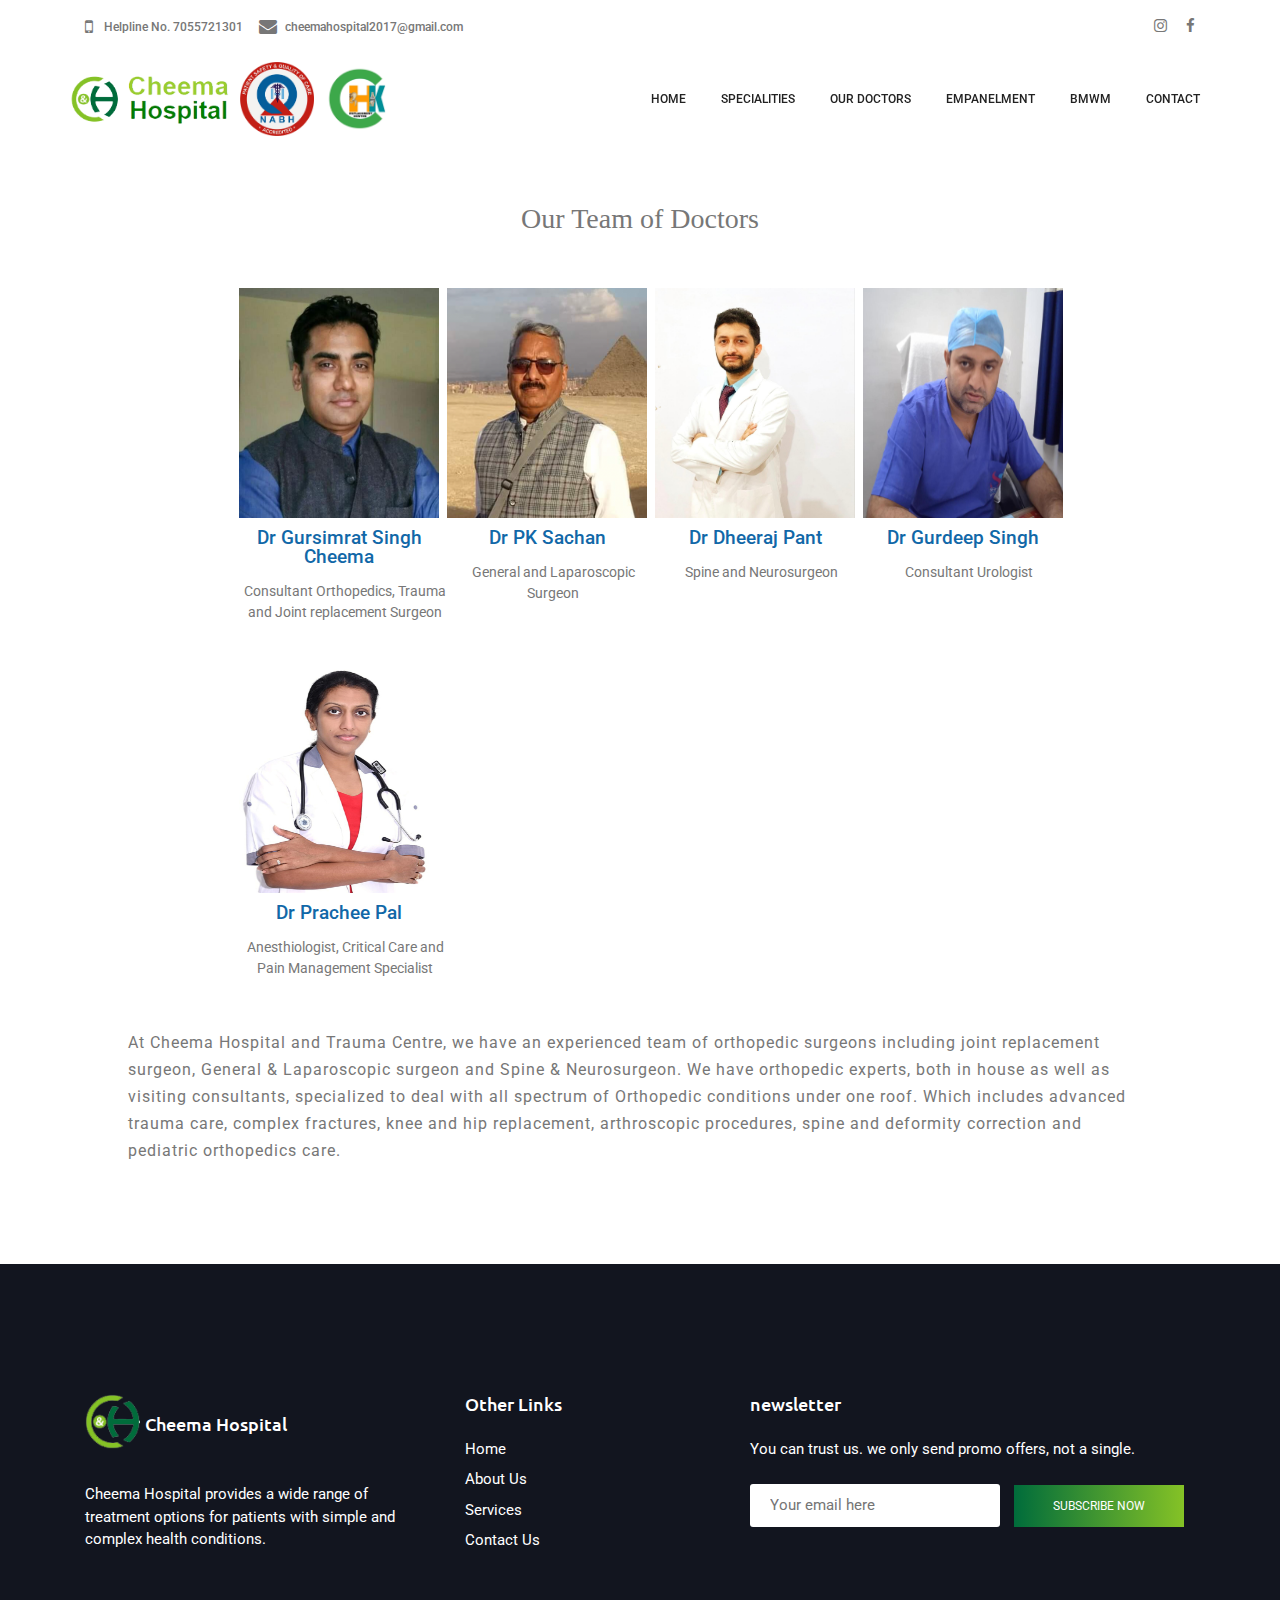
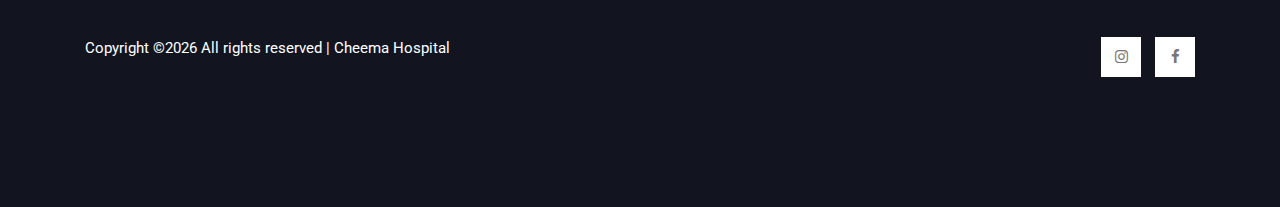
<file: about.html>
<!DOCTYPE html>
<html lang="en">
  <head>
    <!-- Required Meta Tags -->
    <meta charset="UTF-8" />
    <meta name="viewport" content="width=device-width, initial-scale=1.0" />
    <meta http-equiv="X-UA-Compatible" content="ie=edge" />

    <!-- Page Title -->
    <title>Cheema Hospital</title>

    <!-- Favicon -->
    <link
      rel="shortcut icon"
      href="assets/images/logo/favicon.png"
      type="image/x-icon"
    />

    <!-- CSS Files -->
    <link rel="stylesheet" href="assets/css/animate-3.7.0.css" />
    <link rel="stylesheet" href="assets/css/font-awesome-4.7.0.min.css" />
    <link rel="stylesheet" href="assets/css/bootstrap-4.1.3.min.css" />
    <link rel="stylesheet" href="assets/css/owl-carousel.min.css" />
    <link rel="stylesheet" href="assets/css/jquery.datetimepicker.min.css" />
    <link rel="stylesheet" href="assets/css/linearicons.css" />
    <link rel="stylesheet" href="assets/css/style.css" />
  </head>
  <body>
    <!-- Preloader Starts -->
    <div class="preloader">
      <div class="spinner"></div>
    </div>
    <!-- Preloader End -->

    <!-- Header Area Starts -->
    <header class="header-area">
      <div class="header-top">
        <div class="container">
          <div class="row">
            <div class="col-lg-9 d-md-flex">
              <h6 class="mr-3">
                <span class="mr-2"><i class="fa fa-mobile"></i></span> Helpline
                No. 7055721301
              </h6>
              <h6 class="mr-3">
                <span class="mr-2"><i class="fa fa-envelope"></i></span
                >cheemahospital2017@gmail.com
              </h6>
            </div>
            <div class="col-lg-3">
              <div class="social-links">
                <ul>
                  <li>
                    <a href="https://www.instagram.com/hospitalcheema/?igsh=MWZjb3F6a3pvcDU5eA%3D%3D" target="_blank"><i class="fa fa-instagram"></i></a>
                  </li>
                  <li>
                    <a
                     href="https://www.facebook.com/profile.php?id=100092168497224&mibextid=ZbWKwL"
                      target="_blank"
                      ><i class="fa fa-facebook"></i
                    ></a>
                  </li>
                </ul>
              </div>
            </div>
          </div>
        </div>
      </div>
      <div id="header" id="home">
        <div class="container">
          <div class="row align-items-center d-flex">
            <div id="logo">
              <a href="index.html">
                <img
                  src="assets/images/logo/logo.png"
                  alt="Cheema Hospital"
                  title="Cheema Hospital"
              /></a>
            </div>
            <div style="margin-left: 10px"><img style="width: 74px" src="assets/images/nabh-6.png"></div>
            <div style="margin-left: 10px"><img style="width: 74px" src="assets/images/knee-logo.jpeg"></div>
            <nav id="nav-menu-container" class="ml-auto">
                <ul class="nav-menu">
                    <li class="menu-active"><a href="index.html">Home</a></li>
                    <li><a href="services.html">Specialities</a></li>
                    <li><a href="about.html">Our Doctors</a></li>
                    <li><a href="tpa.html">Empanelment</a></li>
                    <li><a href="bmwm.html">BMWM</a></li>
                    <li><a href="contact.html">Contact</a></li>
                </ul>
            </nav>
            <!-- #nav-menu-container -->
          </div>
        </div>
      </div>
    </header>
    <!-- Header Area End -->

    <!-- Banner Area Starts -->
    <!-- Banner Area End -->

    <!-- Welcome Area Starts -->
    <!-- Welcome Area End -->

    <!-- Patient Area Starts -->
    <!-- Patient Area Starts -->

    <div class="about-wrpr">
      <div class="about-title">Our Team of Doctors</div>
      <div class="row about-row">
        <div class="col-sm-3">
          <img class="doctor-img" src="assets/images/gs-cheema.jpeg" />
          <div class="doctor-name">Dr Gursimrat Singh Cheema</div>
          <div class="doctor-about">Consultant Orthopedics, Trauma and Joint replacement Surgeon</div>
        </div>
        <div class="col-sm-3">
          <img class="doctor-img" src="assets/images/pk-sir-2.png">
          <div class="doctor-name">Dr PK Sachan</div>
          <div class="doctor-about">General  and Laparoscopic Surgeon</div>
        </div>
        <div class="col-sm-3">
          <img class="doctor-img" src="assets/images/dheeraj.jpeg">
          <div class="doctor-name">Dr Dheeraj Pant</div>
          <div class="doctor-about">Spine and Neurosurgeon</div>
        </div>
        <div class="col-sm-3">
          <img class="doctor-img" src="assets/images/gurdeep.jpeg">
          <div class="doctor-name">Dr Gurdeep Singh</div>
          <div class="doctor-about">Consultant Urologist</div>
        </div>
        <div class="col-sm-3" style="margin-top: 40px;">
          <img class="doctor-img" src="assets/images/prachee.jpeg">
          <div class="doctor-name">Dr Prachee Pal</div>
          <div class="doctor-about">Anesthiologist, Critical Care and  Pain Management Specialist</div>
        </div>
      </div>
      <div style="margin-bottom: 100px">
        <p style="line-height: 27px; width: 80%; margin:auto; font-weight: 400; font-style: normal; font-size: 16px; letter-spacing: 1px; text-align: left">
          At Cheema Hospital and Trauma Centre, we have an experienced team of orthopedic surgeons including joint replacement surgeon, General & Laparoscopic surgeon and Spine & Neurosurgeon.
          We have orthopedic  experts, both in house as well as visiting consultants, specialized to deal with all spectrum  of Orthopedic conditions under one roof.
          Which includes advanced trauma care, complex fractures, knee and hip replacement, arthroscopic procedures, spine and deformity correction and pediatric orthopedics care.
        </p>
      </div>
    </div>

    <!-- Footer Area Starts -->
    <footer class="footer-area section-padding">
      <div class="footer-widget">
        <div class="container">
          <div class="row">
            <div class="col-xl-4 col-lg-4">
              <div class="single-widge-home">
                <h3 class="mb-4">
                  <img
                    src="assets/images/logo/logo-small.png"
                    alt="Cheema Hospital"
                    title="Cheema Hospital"
                  />Cheema Hospital
                </h3>
                <p>
                  Cheema Hospital provides a wide range of treatment options for patients with simple and complex health conditions.
                </p>
              </div>
            </div>
            <div class="col-xl-3 col-lg-3">
              <div class="single-widget-home mb-5 mb-lg-0">
                <h3 class="mb-4">Other Links</h3>
                <ul>
                  <li class="mb-2"><a href="#">Home</a></li>
                  <li class="mb-2"><a href="#">About Us</a></li>
                  <li class="mb-2"><a href="#">Services</a></li>
                  <li><a href="#">Contact Us</a></li>
                </ul>
              </div>
            </div>
            <div class="col-xl-5  col-lg-6">
              <div class="single-widget-home mb-5 mb-lg-0">
                <h3 class="mb-4">newsletter</h3>
                <p class="mb-4">
                  You can trust us. we only send promo offers, not a single.
                </p>
                <form action="#">
                  <input
                    type="email"
                    placeholder="Your email here"
                    onfocus="this.placeholder = ''"
                    onblur="this.placeholder = 'Your email here'"
                    required
                  />
                  <button type="submit" class="template-btn">
                    subscribe now
                  </button>
                </form>
              </div>
            </div>
          </div>
        </div>
      </div>
      <div class="footer-copyright">
        <div class="container">
          <div class="row">
            <div class="col-lg-8 col-md-6">
              <span>
                Copyright &copy;<script>
                  document.write(new Date().getFullYear());
                </script>
                All rights reserved |
                <a href="#" target="_blank">Cheema Hospital</a>
              </span>
            </div>
            <div class="col-lg-4 col-md-6">
              <div class="social-icons">
                <ul>
                  <li>
                    <a href="https://www.instagram.com/hospitalcheema/?igsh=MWZjb3F6a3pvcDU5eA%3D%3D" target="_blank"><i class="fa fa-instagram"></i></a>
                  </li>
                  <li>
                    <a
                      href="https://www.facebook.com/profile.php?id=100092168497224&mibextid=ZbWKwL"
                      target="_blank"
                      ><i class="fa fa-facebook"></i
                    ></a>
                  </li>
                </ul>
              </div>
            </div>
          </div>
        </div>
      </div>
    </footer>
    <!-- Footer Area End -->

    <!-- Javascript -->
    <script src="assets/js/vendor/jquery-2.2.4.min.js"></script>
    <script src="assets/js/vendor/bootstrap-4.1.3.min.js"></script>
    <script src="assets/js/vendor/wow.min.js"></script>
    <script src="assets/js/vendor/owl-carousel.min.js"></script>
    <script src="assets/js/vendor/jquery.datetimepicker.full.min.js"></script>
    <script src="assets/js/vendor/jquery.nice-select.min.js"></script>
    <script src="assets/js/vendor/superfish.min.js"></script>
    <script src="assets/js/main.js"></script>
  </body>
</html>
</file>
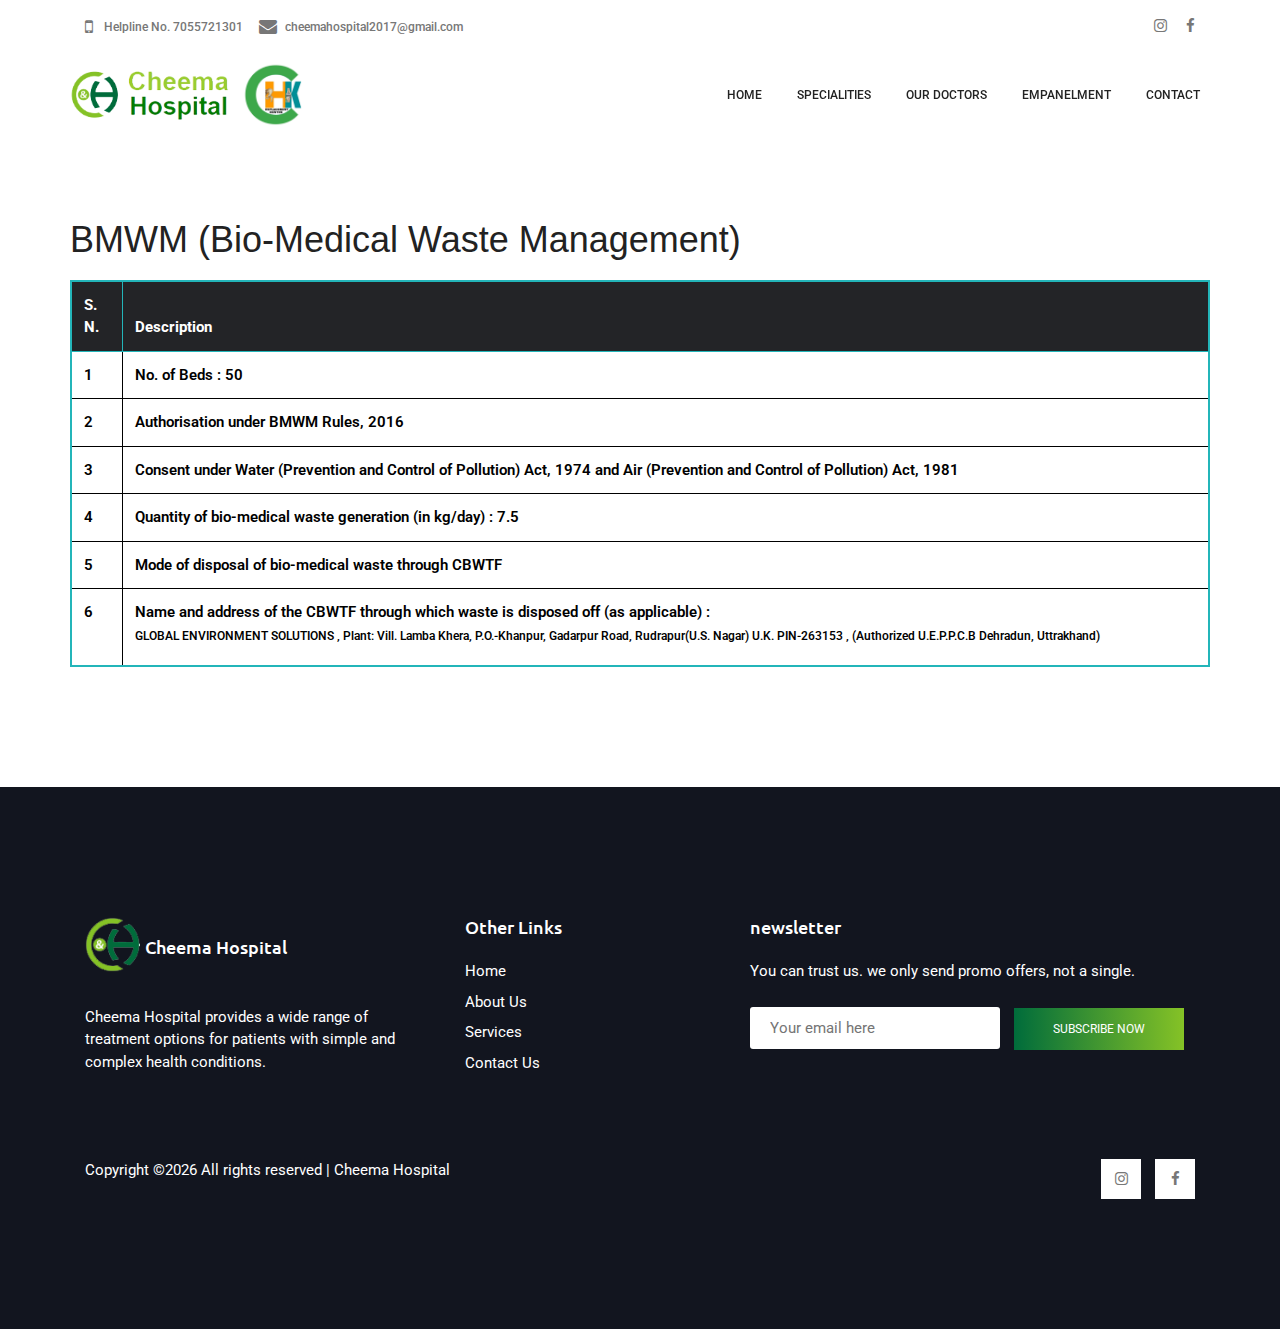
<file: bmwm.html>
<!DOCTYPE html>
<html lang="en">
<head>
  <!-- Required Meta Tags -->
  <meta charset="UTF-8" />
  <meta name="viewport" content="width=device-width, initial-scale=1.0" />
  <meta http-equiv="X-UA-Compatible" content="ie=edge" />

  <!-- Page Title -->
  <title>Cheema Hospital</title>

  <!-- Favicon -->
  <link
          rel="shortcut icon"
          href="assets/images/logo/favicon.png"
          type="image/x-icon"
  />

  <!-- CSS Files -->
  <link rel="stylesheet" href="assets/css/animate-3.7.0.css" />
  <link rel="stylesheet" href="assets/css/font-awesome-4.7.0.min.css" />
  <link rel="stylesheet" href="assets/css/bootstrap-4.1.3.min.css" />
  <link rel="stylesheet" href="assets/css/owl-carousel.min.css" />
  <link rel="stylesheet" href="assets/css/jquery.datetimepicker.min.css" />
  <link rel="stylesheet" href="assets/css/linearicons.css" />
  <link rel="stylesheet" href="assets/css/style.css" />
</head>
<body>
<!-- Preloader Starts -->
<div class="preloader">
  <div class="spinner"></div>
</div>
<!-- Preloader End -->

<!-- Header Area Starts -->
<header class="header-area">
  <div class="header-top">
    <div class="container">
      <div class="row">
        <div class="col-lg-9 d-md-flex">
          <h6 class="mr-3">
            <span class="mr-2"><i class="fa fa-mobile"></i></span> Helpline
            No. 7055721301
          </h6>
          <h6 class="mr-3">
                <span class="mr-2"><i class="fa fa-envelope"></i></span
                >cheemahospital2017@gmail.com
          </h6>
        </div>
        <div class="col-lg-3">
          <div class="social-links">
            <ul>
              <li>
                <a href="https://www.instagram.com/hospitalcheema/?igsh=MWZjb3F6a3pvcDU5eA%3D%3D" target="_blank"><i class="fa fa-instagram"></i></a>
              </li>
              <li>
                <a
                href="https://www.facebook.com/profile.php?id=100092168497224&mibextid=ZbWKwL"
                        target="_blank"
                ><i class="fa fa-facebook"></i
                ></a>
              </li>
            </ul>
          </div>
        </div>
      </div>
    </div>
  </div>
  <div id="header" id="home">
    <div class="container">
      <div class="row align-items-center d-flex">
        <div id="logo">
          <a href="index.html">
            <img
                    src="assets/images/logo/logo.png"
                    alt="Cheema Hospital"
                    title="Cheema Hospital"
            /></a>
        </div>
<!--         <div style="margin-left: 10px"><img style="width: 74px" src="assets/images/nabh-6.png"></div> -->
        <div style="margin-left: 10px"><img style="width: 74px" src="assets/images/knee-logo.jpeg"></div>
        <nav id="nav-menu-container" class="ml-auto">
            <ul class="nav-menu">
                <li class="menu-active"><a href="index.html">Home</a></li>
                <li><a href="services.html">Specialities</a></li>
                <li><a href="about.html">Our Doctors</a></li>
                <li><a href="tpa.html">Empanelment</a></li>
                <li><a href="contact.html">Contact</a></li>
            </ul>
        </nav>
        <!-- #nav-menu-container -->
      </div>
    </div>
  </div>
</header>
<!-- Header Area End -->

<!-- Banner Area Starts -->
<div class="special-wrpr container" style="margin-bottom:20px;">
    <h2 class="tpa-heading">BMWM (Bio-Medical Waste Management)</h2>
  <!--<div class="tpa-sub-heading">Bio-Medical Waste Management</div>-->
</div>

<table class="table table-hover container" style="border:2px solid #23B5B9;margin-bottom: 120px;">
  <thead>
  <tr style="background-color:#232427;">
    <th style="color:white; font-weight:bold;border:1px solid #23B5B9;">S. N.</th>
    <th style="color:white; font-weight:bold;border:1px solid #23B5B9;">Description</th>
  </tr>
  </thead>
  <tbody>

  <tr style="border-bottom:1px solid black;">
    <td style="color:#000000; font-weight:600; border:1px solid black;">1</td>
    <td style="color:#000000; font-weight:600; border:1px solid black;">No. of Beds : 50</td>


  </tr>
      
      <tr style="border-bottom:1px solid black;">
    <td style="color:#000000; font-weight:600; border:1px solid black;">2</td>
    <td style="color:#000000; font-weight:600; border:1px solid black;">Authorisation under BMWM Rules, 2016
      <label style="font-size: 12px;font-weight: 500;"> </label> </td>


  </tr>
      
      <tr style="border-bottom:1px solid black;">
    <td style="color:#000000; font-weight:600; border:1px solid black;">3</td>
    <td style="color:#000000; font-weight:600; border:1px solid black;">Consent under Water (Prevention and Control of Pollution) Act, 1974 and Air (Prevention and Control of Pollution) Act, 1981</td>


  </tr>
      
      <tr style="border-bottom:1px solid black;">
    <td style="color:#000000; font-weight:600; border:1px solid black;">4</td>
    <td style="color:#000000; font-weight:600; border:1px solid black;">Quantity of bio-medical waste generation (in kg/day) : 7.5</td>


  </tr>
      
      <tr style="border-bottom:1px solid black;">
    <td style="color:#000000; font-weight:600; border:1px solid black;">5</td>
    <td style="color:#000000; font-weight:600; border:1px solid black;">Mode of disposal of bio-medical waste through CBWTF </td>


  </tr>
      
      <tr style="border-bottom:1px solid black;">
    <td style="color:#000000; font-weight:600; border:1px solid black;">6</td>
    <td style="color:#000000; font-weight:600; border:1px solid black;">Name and address of the CBWTF through which waste is disposed off (as applicable) : 
        <label style="font-size: 12px;font-weight: 550;">
            GLOBAL ENVIRONMENT SOLUTIONS , Plant: Vill.
            Lamba Khera, P.O.-Khanpur, Gadarpur Road, Rudrapur(U.S. Nagar) U.K. PIN-263153 , (Authorized U.E.P.P.C.B Dehradun, Uttrakhand)
        </label> </td>




  </tbody>
</table>


<!-- Footer Area Starts -->
<footer class="footer-area section-padding">
  <div class="footer-widget">
    <div class="container">
      <div class="row">
        <div class="col-xl-4 col-lg-4">
          <div class="single-widge-home">
            <h3 class="mb-4">
              <img
                      src="assets/images/logo/logo-small.png"
                      alt="Cheema Hospital"
                      title="Cheema Hospital"
              />Cheema Hospital
            </h3>
            <p>
              Cheema Hospital provides a wide range of treatment options for patients with simple and complex health conditions.
            </p>
          </div>
        </div>
        <div class="col-xl-3 col-lg-3">
          <div class="single-widget-home mb-5 mb-lg-0">
            <h3 class="mb-4">Other Links</h3>
            <ul>
              <li class="mb-2"><a href="#">Home</a></li>
              <li class="mb-2"><a href="#">About Us</a></li>
              <li class="mb-2"><a href="#">Services</a></li>
              <li><a href="#">Contact Us</a></li>
            </ul>
          </div>
        </div>
        <div class="col-xl-5  col-lg-6">
          <div class="single-widget-home mb-5 mb-lg-0">
            <h3 class="mb-4">newsletter</h3>
            <p class="mb-4">
              You can trust us. we only send promo offers, not a single.
            </p>
            <form action="#">
              <input
                      type="email"
                      placeholder="Your email here"
                      onfocus="this.placeholder = ''"
                      onblur="this.placeholder = 'Your email here'"
                      required
              />
              <button type="submit" class="template-btn">
                subscribe now
              </button>
            </form>
          </div>
        </div>
      </div>
    </div>
  </div>
  <div class="footer-copyright">
    <div class="container">
      <div class="row">
        <div class="col-lg-8 col-md-6">
              <span>
                Copyright &copy;<script>
                  document.write(new Date().getFullYear());
                </script>
                All rights reserved |
                <a href="#" target="_blank">Cheema Hospital</a>
              </span>
        </div>
        <div class="col-lg-4 col-md-6">
          <div class="social-icons">
            <ul>
              <li>
                <a href="https://www.instagram.com/hospitalcheema/?igsh=MWZjb3F6a3pvcDU5eA%3D%3D" target="_blank"><i class="fa fa-instagram"></i></a>
              </li>
              <li>
                <a
                  href="https://www.facebook.com/profile.php?id=100092168497224&mibextid=ZbWKwL"
                        target="_blank"
                ><i class="fa fa-facebook"></i
                ></a>
              </li>
            </ul>
          </div>
        </div>
      </div>
    </div>
  </div>
</footer>
<!-- Footer Area End -->

<!-- Javascript -->
<script src="assets/js/vendor/jquery-2.2.4.min.js"></script>
<script src="assets/js/vendor/bootstrap-4.1.3.min.js"></script>
<script src="assets/js/vendor/wow.min.js"></script>
<script src="assets/js/vendor/owl-carousel.min.js"></script>
<script src="assets/js/vendor/jquery.datetimepicker.full.min.js"></script>
<script src="assets/js/vendor/jquery.nice-select.min.js"></script>
<script src="assets/js/vendor/superfish.min.js"></script>
<script src="assets/js/main.js"></script>
</body>
</html>
</file>
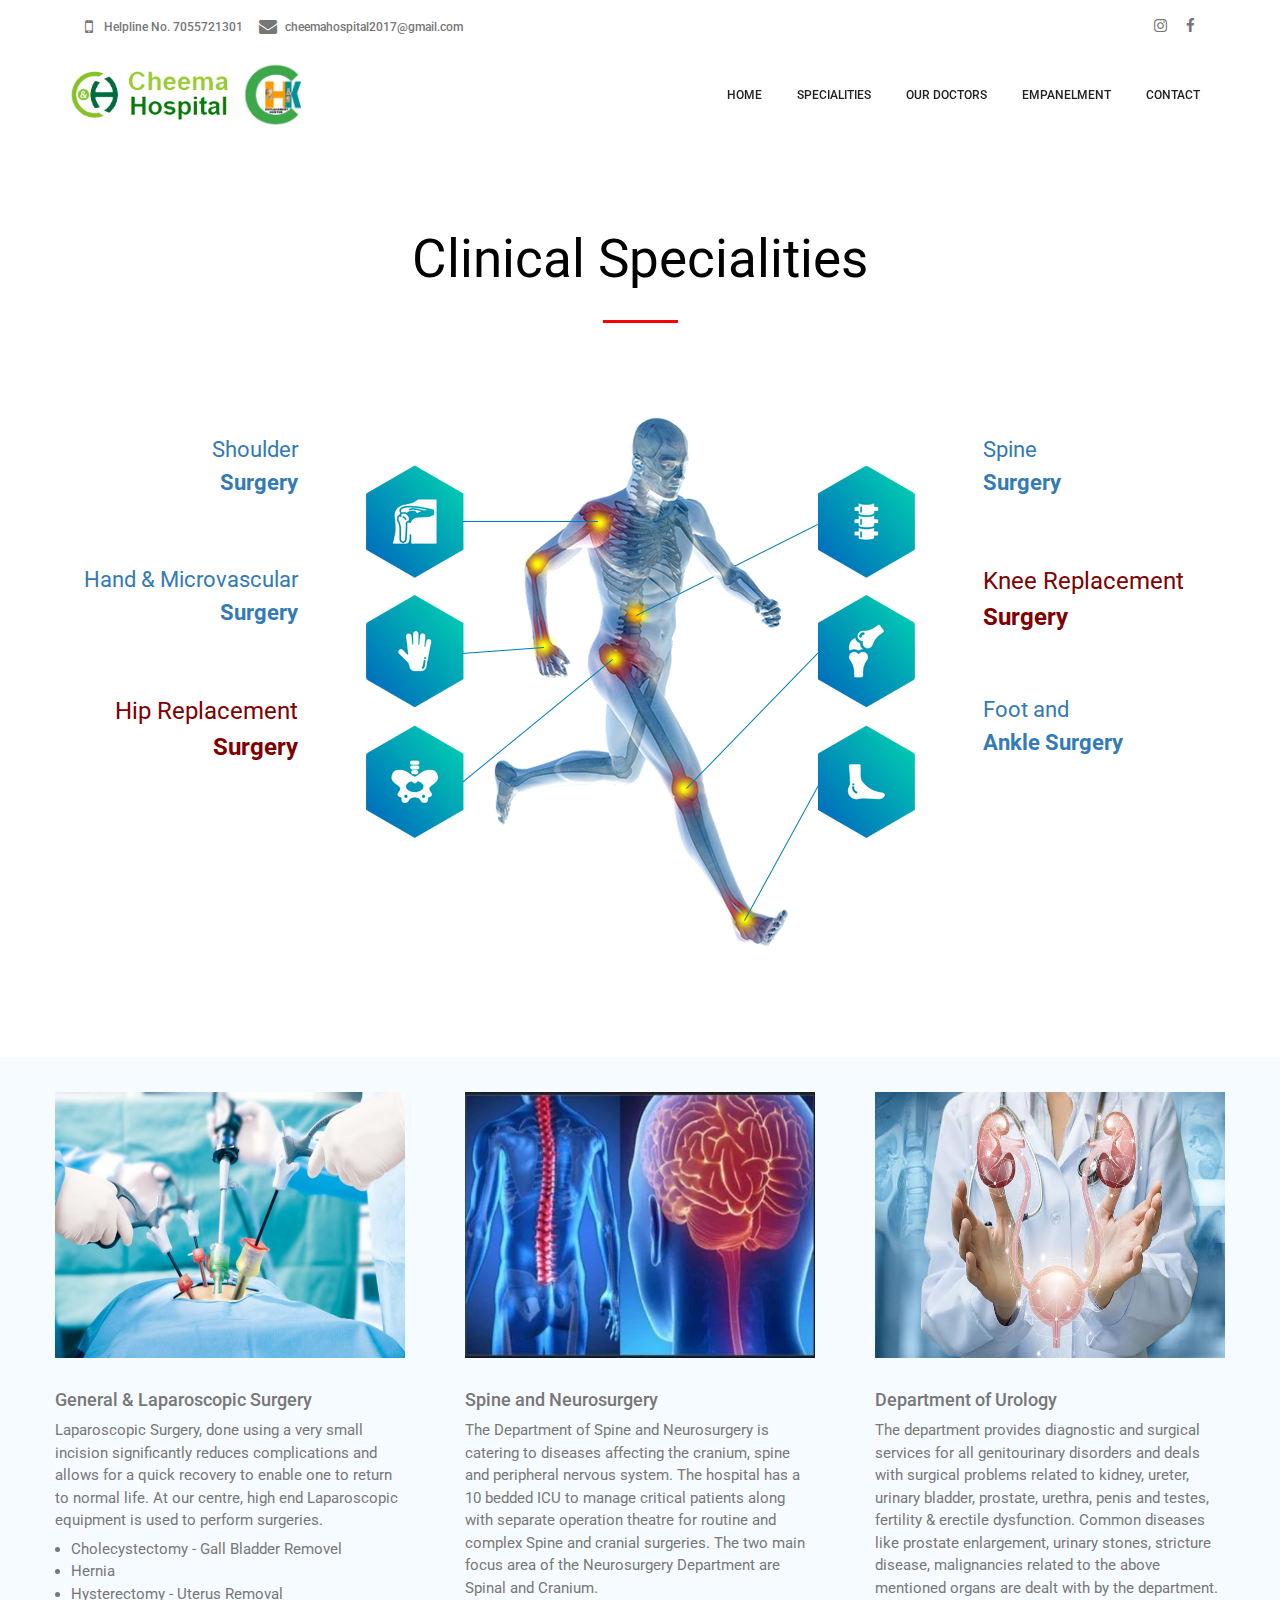
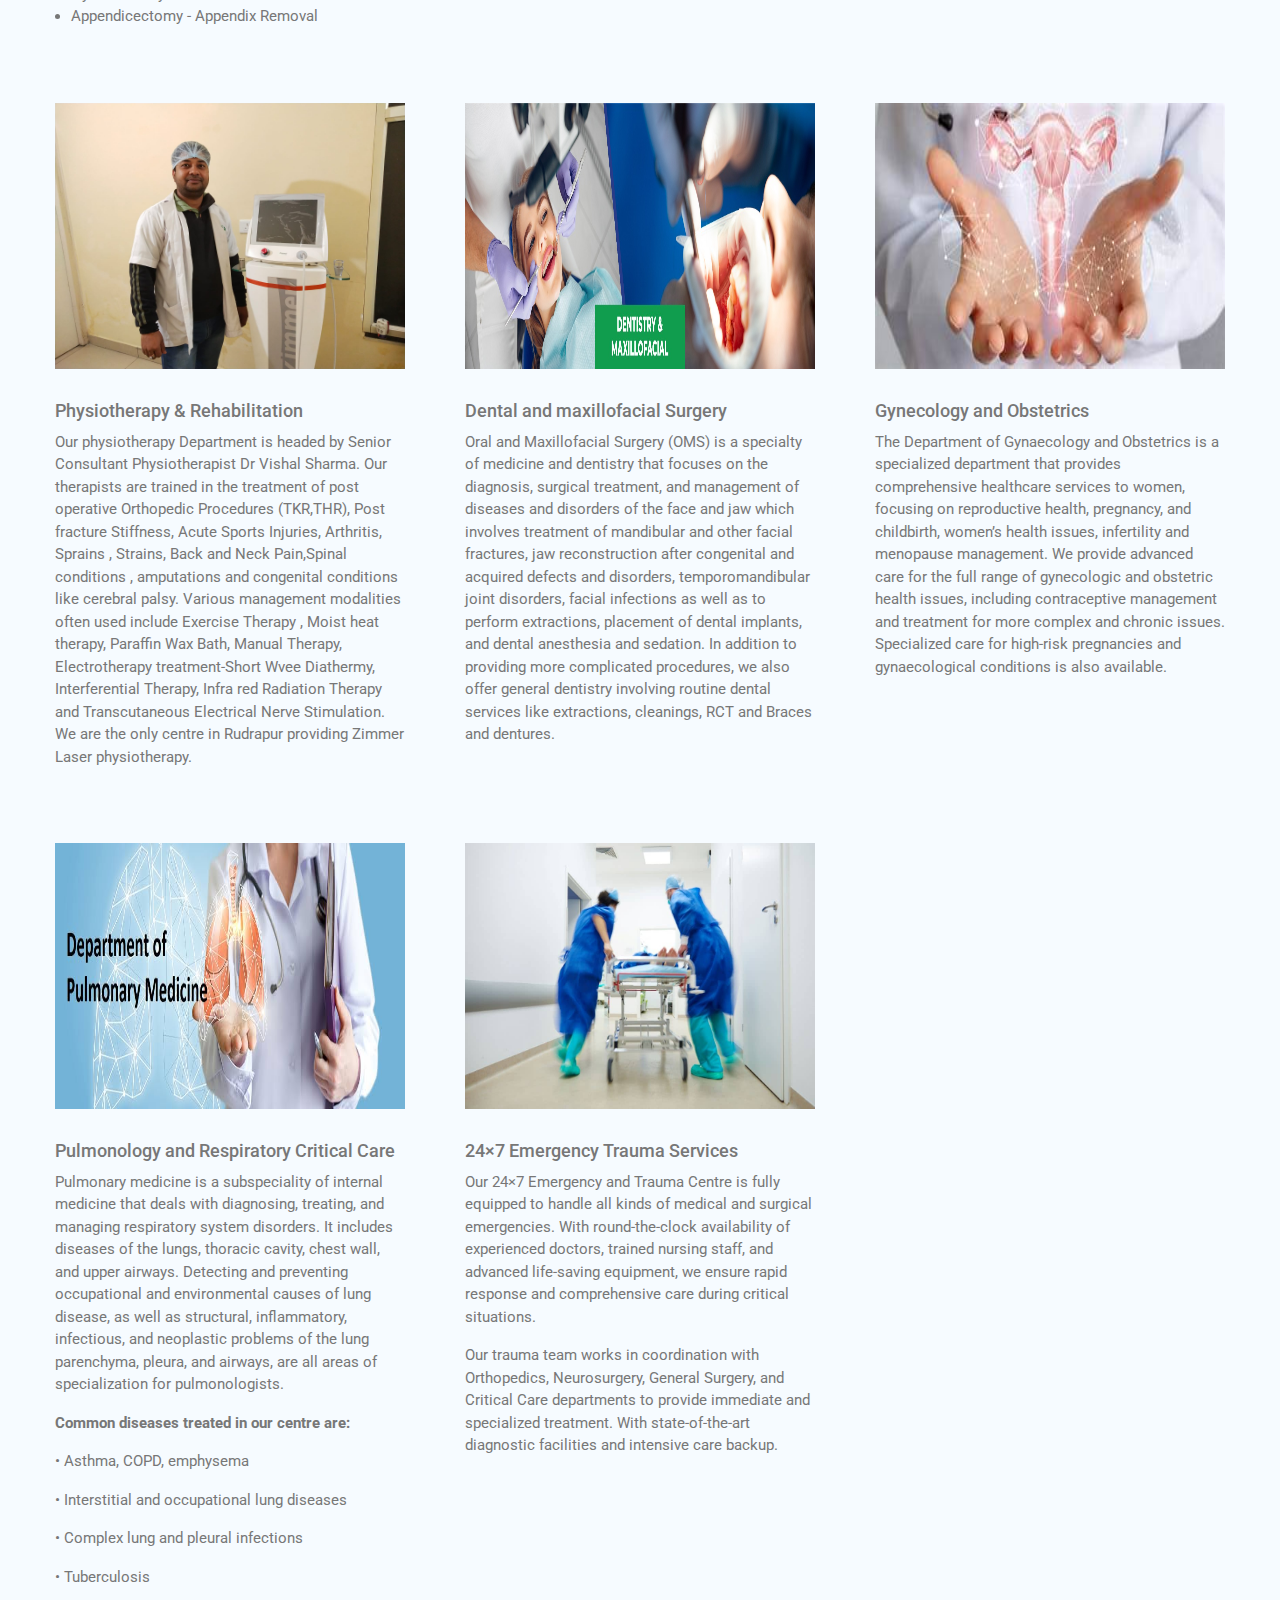
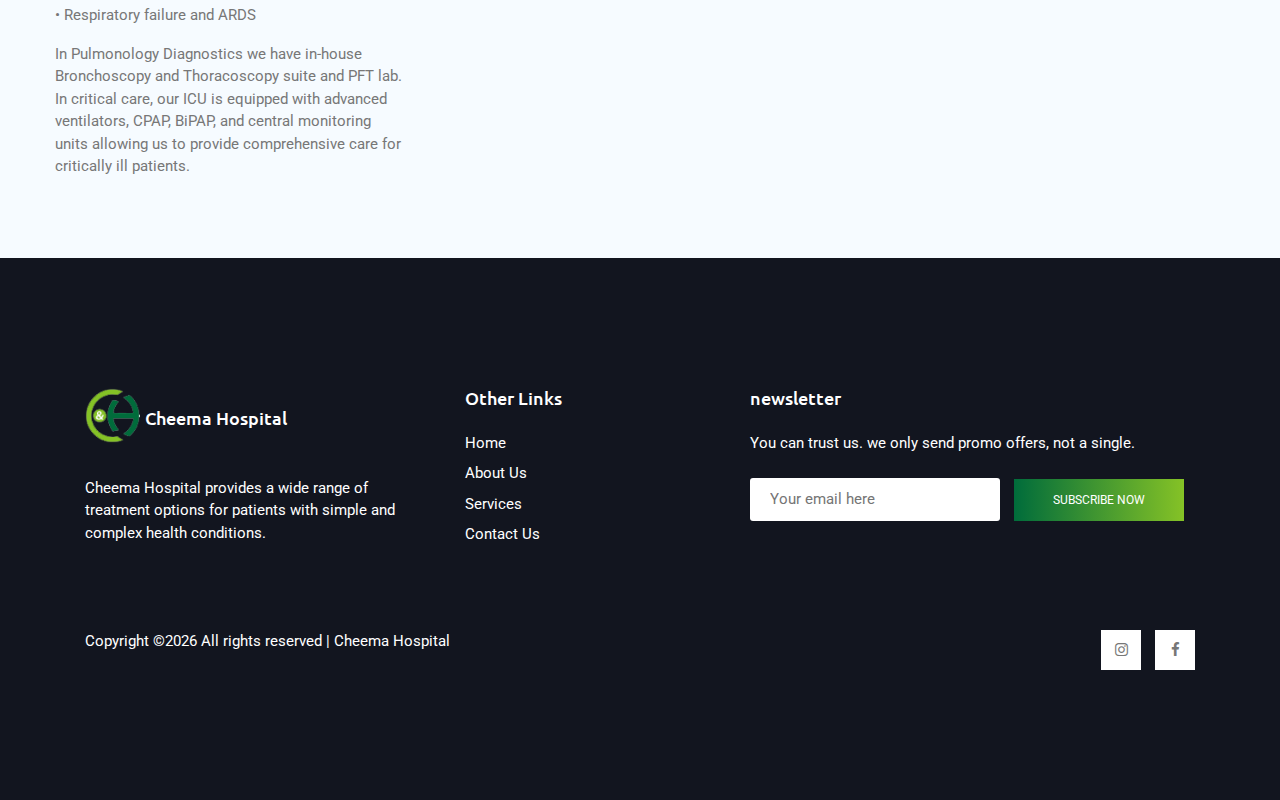
<file: services.html>
<!DOCTYPE html>
<html lang="en">
  <head>
    <!-- Required Meta Tags -->
    <meta charset="UTF-8" />
    <meta name="viewport" content="width=device-width, initial-scale=1.0" />
    <meta http-equiv="X-UA-Compatible" content="ie=edge" />

    <!-- Page Title -->
    <title>Cheema Hospital</title>

    <!-- Favicon -->
    <link
      rel="shortcut icon"
      href="assets/images/logo/favicon.png"
      type="image/x-icon"
    />

    <!-- CSS Files -->
    <link rel="stylesheet" href="assets/css/animate-3.7.0.css" />
    <link rel="stylesheet" href="assets/css/font-awesome-4.7.0.min.css" />
    <link rel="stylesheet" href="assets/css/bootstrap-4.1.3.min.css" />
    <link rel="stylesheet" href="assets/css/owl-carousel.min.css" />
    <link rel="stylesheet" href="assets/css/jquery.datetimepicker.min.css" />
    <link rel="stylesheet" href="assets/css/linearicons.css" />
    <link rel="stylesheet" href="assets/css/style.css" />
  </head>
  <body>
    <!-- Preloader Starts -->
    <div class="preloader">
      <div class="spinner"></div>
    </div>
    <!-- Preloader End -->

    <!-- Header Area Starts -->
    <header class="header-area">
      <div class="header-top">
        <div class="container">
          <div class="row">
            <div class="col-lg-9 d-md-flex">
              <h6 class="mr-3">
                <span class="mr-2"><i class="fa fa-mobile"></i></span> Helpline
                No. 7055721301
              </h6>
              <h6 class="mr-3">
                <span class="mr-2"><i class="fa fa-envelope"></i></span
                >cheemahospital2017@gmail.com
              </h6>
            </div>
            <div class="col-lg-3">
              <div class="social-links">
                <ul>
                  <li>
                    <a href="https://www.instagram.com/hospitalcheema/?igsh=MWZjb3F6a3pvcDU5eA%3D%3D" target="_blank"><i class="fa fa-instagram"></i></a>
                  </li>
                  <li>
                    <a
                    href="https://www.facebook.com/profile.php?id=100092168497224&mibextid=ZbWKwL"
                      target="_blank"
                      ><i class="fa fa-facebook"></i
                    ></a>
                  </li>
                </ul>
              </div>
            </div>
          </div>
        </div>
      </div>
      <div id="header" id="home">
        <div class="container">
          <div class="row align-items-center d-flex">
            <div id="logo">
              <a href="index.html">
                <img
                  src="assets/images/logo/logo.png"
                  alt="Cheema Hospital"
                  title="Cheema Hospital"
              /></a>
            </div>
<!--               <div style="margin-left: 10px"><img style="width: 74px" src="assets/images/nabh-6.png"></div> -->
              <div style="margin-left: 10px"><img style="width: 74px" src="assets/images/knee-logo.jpeg"></div>
            <nav id="nav-menu-container" class="ml-auto">
                <ul class="nav-menu">
                    <li class="menu-active"><a href="index.html">Home</a></li>
                    <li><a href="services.html">Specialities</a></li>
                    <li><a href="about.html">Our Doctors</a></li>
                    <li><a href="tpa.html">Empanelment</a></li>
                    <li><a href="contact.html">Contact</a></li>
                </ul>
            </nav>
            <!-- #nav-menu-container -->
          </div>
        </div>
      </div>
    </header>
    <!-- Header Area End -->

    <!-- Banner Area Starts -->
    <div class="special-wrpr">
      <div class="special-title">Clinical Specialities</div>
      <div class="special-divider"></div>
    </div>

    <div class="row mb-100">
      <div class="col-sm-3">
        <div class="spec-item">
          <div class="title-spec">
            Shoulder
            <br/>
            <strong>Surgery</strong>
          </div>
        </div>
        <div class="spec-item">
          <div class="title-spec">
             Hand &amp; Microvascular <br><strong>Surgery</strong></div>
        </div>
        <div class="spec-item">
          <div class="title-spec" style="font-size: 24px;color: maroon;"> Hip Replacement <br><strong>Surgery</strong></h4>
        </div>
      </div>
      </div>
      <div class="col-sm-6">
        <img src="assets/images/specialisties.png" class="img-responsive center-block">
      </div>
      <div class="col-sm-3 p0">
        <div class="spec-item">
          <div class="title-spec align-left"> Spine <br><strong>Surgery </strong></div>
        </div>
        <div class="spec-item">
          <div class="title-spec align-left" style="font-size: 24px;color: maroon;">Knee Replacement <br><strong> Surgery</strong></div>
        </div>
        <div class="spec-item">
          <div class="title-spec align-left">Foot and <br><strong>Ankle Surgery</strong></div>
        </div>
      </div>
    </div>
    <!-- Banner Area End -->

    <div data-vc-full-width="true" data-vc-full-width-init="true" data-stellar-offset-parent="true" class="row vc_row wpb_row vc_row-fluid content-padding vc_custom_1538141300432 vc_row-has-fill" style="padding-left: 40px;padding-right: 40px;">
        <div class="wpb_column vc_column_container vc_col-sm-3 col-sm-4">
            <div class="vc_column-inner " style="">
                <div class="wpb_wrapper">
                    <div class="xtd-card  ">
                        <div>
                            <img width="660" height="443"
                                 src="assets/images/special-1.jpeg"
                                 class="attachment-large size-large img-spec" alt="">
                        </div>
                        <div class="xtd-card__info">
                            <div class="xtd-card__title h4">
                                <div>General &amp; Laparoscopic Surgery</div>
                            </div>
                            <div class="xtd-card__content">
                                <span>
                                    Laparoscopic Surgery, done using a very small incision significantly reduces complications and allows for a
                                    quick recovery to enable one to return to normal life. At our centre, high end Laparoscopic equipment is used
                                    to perform surgeries.
                                </span>
                                <ul class="spec-list">
                                    <li>Cholecystectomy - Gall Bladder Removel</li>
                                    <li>Hernia</li>
                                    <li>Hysterectomy - Uterus Removal</li>
                                    <li>Appendicectomy - Appendix Removal</li>
                                </ul>
                            </div>
                        </div>
                    </div>
                </div>
            </div>
        </div>
        <div class="wpb_column vc_column_container vc_col-sm-3 col-sm-4">
            <div class="vc_column-inner " style="">
                <div class="wpb_wrapper">
                    <div class="xtd-card  ">
                        <div>
                            <img width="660" height="443" src="assets/images/spine.jpeg" class="attachment-large size-large img-spec" sizes="(max-width: 660px) 100vw, 660px">
                        </div>
                        <div class="xtd-card__info">
                            <div class="xtd-card__title h4">
                                <div>Spine and Neurosurgery</div>
                            </div>
                            <div class="xtd-card__content">
                                The Department of Spine and Neurosurgery is catering to diseases affecting the cranium, spine and peripheral nervous system.
                                The hospital has a 10 bedded ICU to manage critical patients along with separate operation theatre for routine and complex Spine and cranial  surgeries.
                                The two main focus area of the Neurosurgery Department are Spinal and Cranium.
                            </div>
                        </div>
                    </div>
                </div>
            </div>
        </div>
        <div class="wpb_column vc_column_container vc_col-sm-3 col-sm-4">
            <div class="vc_column-inner " style="">
                <div class="wpb_wrapper">
                    <div class="xtd-card  ">
                        <div>
                            <img width="660" height="443" src="assets/images/urology.jpeg" class="attachment-large size-large img-spec" sizes="(max-width: 660px) 100vw, 660px">
                        </div>
                        <div class="xtd-card__info">
                            <div class="xtd-card__title h4">
                                <div>Department of Urology</div>
                            </div>
                            <div class="xtd-card__content">
                                The department provides diagnostic and surgical
                                services for all genitourinary disorders and deals
                                with surgical problems related to kidney, ureter,
                                urinary bladder, prostate, urethra, penis and testes,
                                fertility & erectile dysfunction. Common diseases
                                like prostate enlargement, urinary stones, stricture
                                disease, malignancies related to the above
                                mentioned organs are dealt with by the department.
                            </div>
                        </div>
                    </div>
                </div>
            </div>
        </div>

        <div class="wpb_column vc_column_container vc_col-sm-3 col-sm-4" style="margin-top: 40px;">
            <div class="vc_column-inner " style="">
                <div class="wpb_wrapper">
                    <div class="xtd-card  ">
                        <div href="/upper-limb-hand-brachial-surgery/">
                            <img width="660" height="443" src="assets/images/special-3.jpeg" class="attachment-large size-large img-spec" alt="">
                        </div>
                        <div class="xtd-card__info">
                            <div class="xtd-card__title h4">
                                <div>Physiotherapy & Rehabilitation</div>
                            </div>
                            <div class="xtd-card__content">
                                Our physiotherapy Department is  headed by Senior Consultant Physiotherapist Dr Vishal Sharma.
                                Our therapists are trained in the treatment of post operative Orthopedic Procedures (TKR,THR), Post fracture Stiffness, Acute Sports Injuries, Arthritis, Sprains , Strains, Back and Neck Pain,Spinal conditions , amputations and congenital conditions like cerebral palsy.
                                Various management modalities often used  include Exercise Therapy , Moist heat therapy, Paraffin Wax Bath, Manual Therapy, Electrotherapy treatment-Short Wvee Diathermy, Interferential Therapy, Infra red Radiation Therapy and Transcutaneous Electrical Nerve Stimulation. We are the  only centre in Rudrapur providing Zimmer Laser physiotherapy.
                            </div>
                        </div>
                    </div>
                </div>
            </div>
        </div>


        <div class="wpb_column vc_column_container vc_col-sm-3 col-sm-4" style="margin-top: 40px;">
            <div class="vc_column-inner " style="">
                <div class="wpb_wrapper">
                    <div class="xtd-card  ">
                        <div href="/upper-limb-hand-brachial-surgery/">
                            <img width="660" height="443" src="assets/images/Dentistry.jpeg" class="attachment-large size-large img-spec" alt="">
                        </div>
                        <div class="xtd-card__info">
                            <div class="xtd-card__title h4">
                                <div>Dental and maxillofacial Surgery</div>
                            </div>
                            <div class="xtd-card__content">
                                Oral and Maxillofacial Surgery (OMS) is a specialty of medicine and dentistry that
                                focuses on the diagnosis, surgical treatment, and management of diseases and disorders
                                of the face and jaw which involves treatment of mandibular and other facial fractures,
                                jaw reconstruction after congenital and acquired defects and disorders, temporomandibular
                                joint disorders, facial infections as well as to perform extractions, placement of dental
                                implants, and dental anesthesia and sedation. In addition to providing more complicated
                                procedures, we also offer general dentistry involving routine dental services like
                                extractions, cleanings, RCT and Braces and dentures.
                            </div>
                        </div>
                    </div>
                </div>
            </div>
        </div>
        <div class="wpb_column vc_column_container vc_col-sm-3 col-sm-4" style="margin-top: 40px;">
            <div class="vc_column-inner " style="">
                <div class="wpb_wrapper">
                    <div class="xtd-card  ">
                        <div href="/upper-limb-hand-brachial-surgery/">
                            <img width="660" height="443" src="assets/images/gynecology.jpeg" class="attachment-large size-large img-spec" alt="">
                        </div>
                        <div class="xtd-card__info">
                            <div class="xtd-card__title h4">
                                <div>Gynecology and Obstetrics</div>
                            </div>
                            <div class="xtd-card__content">
                                The Department of Gynaecology and Obstetrics is a specialized department that
                                provides comprehensive healthcare services to women, focusing on reproductive
                                health, pregnancy, and childbirth, women’s health issues, infertility and menopause
                                management. We provide advanced care for the full range of gynecologic and obstetric
                                health issues, including contraceptive management and treatment for more complex
                                and chronic issues. Specialized care for high-risk pregnancies and gynaecological
                                conditions is also available.
                            </div>
                        </div>
                    </div>
                </div>
            </div>
        </div>
        <div class="wpb_column vc_column_container vc_col-sm-3 col-sm-4" style="margin-top: 40px;">
            <div class="vc_column-inner " style="">
                <div class="wpb_wrapper">
                    <div class="xtd-card  ">
                        <div href="/upper-limb-hand-brachial-surgery/">
                            <img width="660" height="443" src="assets/images/Pulmonary.jpeg" class="attachment-large size-large img-spec" alt="">
                        </div>
                        <div class="xtd-card__info">
                            <div class="xtd-card__title h4">
                                <div>Pulmonology and Respiratory Critical Care</div>
                            </div>
                            <div class="xtd-card__content">
                                <p>
                                    Pulmonary medicine is a subspeciality of internal medicine that deals with diagnosing,
                                    treating, and managing respiratory system disorders. It includes diseases of the lungs,
                                    thoracic cavity, chest wall, and upper airways. Detecting and preventing occupational
                                    and environmental causes of lung disease, as well as structural, inflammatory, infectious,
                                    and neoplastic problems of the lung parenchyma, pleura, and airways, are all areas of
                                    specialization for pulmonologists.
                                </p>

                                <p><strong>Common diseases treated in our centre are:</strong></p>

                                <p>• Asthma, COPD, emphysema</p>
                                <p>• Interstitial and occupational lung diseases</p>
                                <p>• Complex lung and pleural infections</p>
                                <p>• Tuberculosis</p>
                                <p>• Respiratory failure and ARDS</p>

                                <p>
                                    In Pulmonology Diagnostics we have in-house Bronchoscopy and Thoracoscopy suite and PFT lab.
                                    In critical care, our ICU is equipped with advanced ventilators, CPAP, BiPAP, and central
                                    monitoring units allowing us to provide comprehensive care for critically ill patients.
                                </p>
                            </div>
                        </div>
                    </div>
                </div>
            </div>
        </div>
        <div class="wpb_column vc_column_container vc_col-sm-3 col-sm-4" style="margin-top: 40px;">
            <div class="vc_column-inner " style="">
                <div class="wpb_wrapper">
                    <div class="xtd-card  ">
                        <div>
                            <img width="660" height="443" src="assets/images/special-2.jpeg" class="attachment-large size-large img-spec" sizes="(max-width: 660px) 100vw, 660px">
                        </div>
                        <div class="xtd-card__info">
                            <div class="xtd-card__title h4">
                                <div>24×7 Emergency Trauma Services</div>
                            </div>
                            <div class="xtd-card__content">
                                <p>
                                    Our 24×7 Emergency and Trauma Centre is fully equipped to handle all kinds of medical and surgical emergencies.
                                    With round-the-clock availability of experienced doctors, trained nursing staff, and advanced life-saving
                                    equipment, we ensure rapid response and comprehensive care during critical situations.
                                </p>

                                    <p>
                                    Our trauma team works in coordination with Orthopedics, Neurosurgery, General Surgery, and
                                    Critical Care departments to provide immediate and specialized treatment.
                                    With state-of-the-art diagnostic facilities and intensive care backup.
                                </p>
                            </div>
                        </div>
                    </div>
                </div>
            </div>
        </div>
    </div>

    <!-- Footer Area Starts -->
    <footer class="footer-area section-padding">
      <div class="footer-widget">
        <div class="container">
          <div class="row">
            <div class="col-xl-4 col-lg-4">
              <div class="single-widge-home">
                <h3 class="mb-4">
                  <img
                    src="assets/images/logo/logo-small.png"
                    alt="Cheema Hospital"
                    title="Cheema Hospital"
                  />Cheema Hospital
                </h3>
                <p>
                 Cheema Hospital provides a wide range of treatment options for patients with simple and complex health conditions.
                </p>
              </div>
            </div>
            <div class="col-xl-3 col-lg-3">
              <div class="single-widget-home mb-5 mb-lg-0">
                <h3 class="mb-4">Other Links</h3>
                <ul>
                  <li class="mb-2"><a href="#">Home</a></li>
                  <li class="mb-2"><a href="#">About Us</a></li>
                  <li class="mb-2"><a href="#">Services</a></li>
                  <li><a href="#">Contact Us</a></li>
                </ul>
              </div>
            </div>
            <div class="col-xl-5  col-lg-6">
              <div class="single-widget-home mb-5 mb-lg-0">
                <h3 class="mb-4">newsletter</h3>
                <p class="mb-4">
                  You can trust us. we only send promo offers, not a single.
                </p>
                <form action="#">
                  <input
                    type="email"
                    placeholder="Your email here"
                    onfocus="this.placeholder = ''"
                    onblur="this.placeholder = 'Your email here'"
                    required
                  />
                  <button type="submit" class="template-btn">
                    subscribe now
                  </button>
                </form>
              </div>
            </div>
          </div>
        </div>
      </div>
      <div class="footer-copyright">
        <div class="container">
          <div class="row">
            <div class="col-lg-8 col-md-6">
              <span>
                Copyright &copy;<script>
                  document.write(new Date().getFullYear());
                </script>
                All rights reserved |
                <a href="#" target="_blank">Cheema Hospital</a>
              </span>
            </div>
            <div class="col-lg-4 col-md-6">
              <div class="social-icons">
                <ul>
                  <li>
                    <a href="https://www.instagram.com/hospitalcheema/?igsh=MWZjb3F6a3pvcDU5eA%3D%3D" target="_blank"><i class="fa fa-instagram"></i></a>
                  </li>
                  <li>
                    <a
                    href="https://www.facebook.com/profile.php?id=100092168497224&mibextid=ZbWKwL"
                      target="_blank"
                      ><i class="fa fa-facebook"></i
                    ></a>
                  </li>
                </ul>
              </div>
            </div>
          </div>
        </div>
      </div>
    </footer>
    <!-- Footer Area End -->

    <!-- Javascript -->
    <script src="assets/js/vendor/jquery-2.2.4.min.js"></script>
    <script src="assets/js/vendor/bootstrap-4.1.3.min.js"></script>
    <script src="assets/js/vendor/wow.min.js"></script>
    <script src="assets/js/vendor/owl-carousel.min.js"></script>
    <script src="assets/js/vendor/jquery.datetimepicker.full.min.js"></script>
    <script src="assets/js/vendor/jquery.nice-select.min.js"></script>
    <script src="assets/js/vendor/superfish.min.js"></script>
    <script src="assets/js/main.js"></script>
  </body>
</html>
</file>
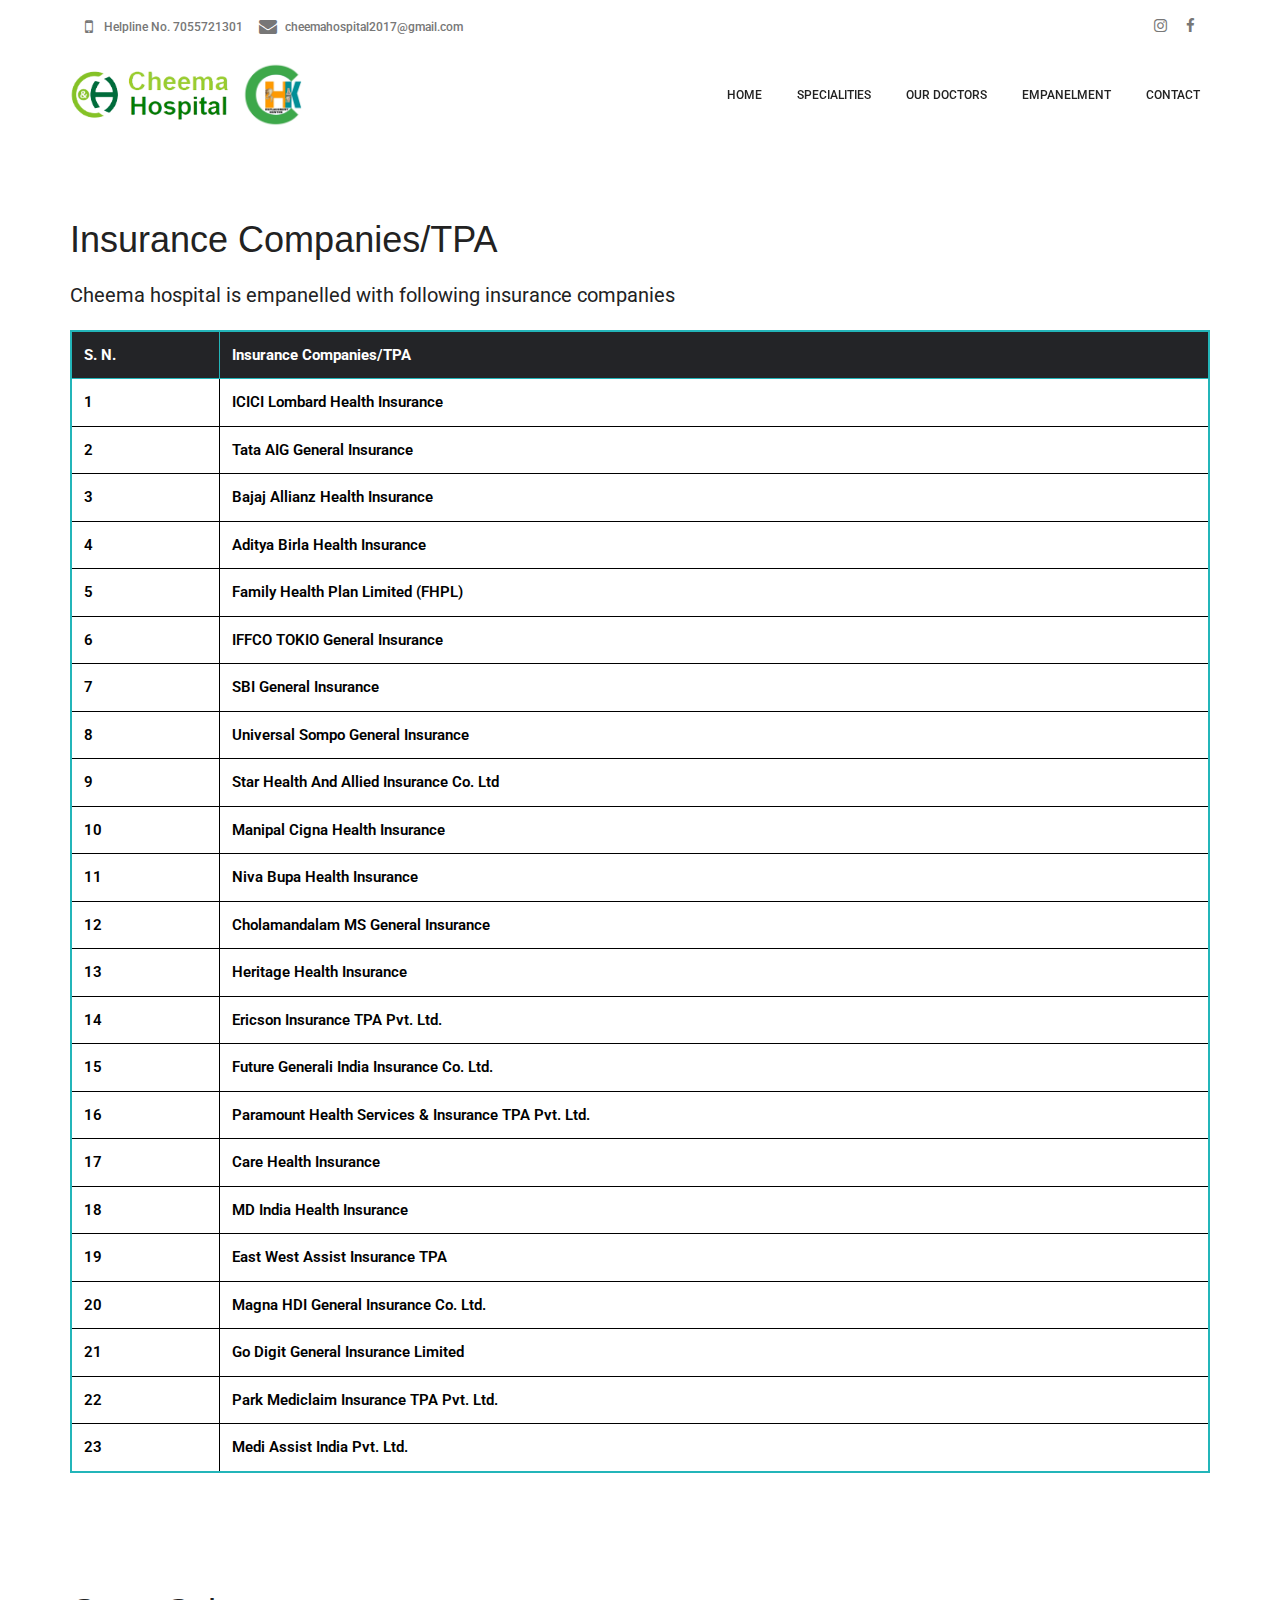
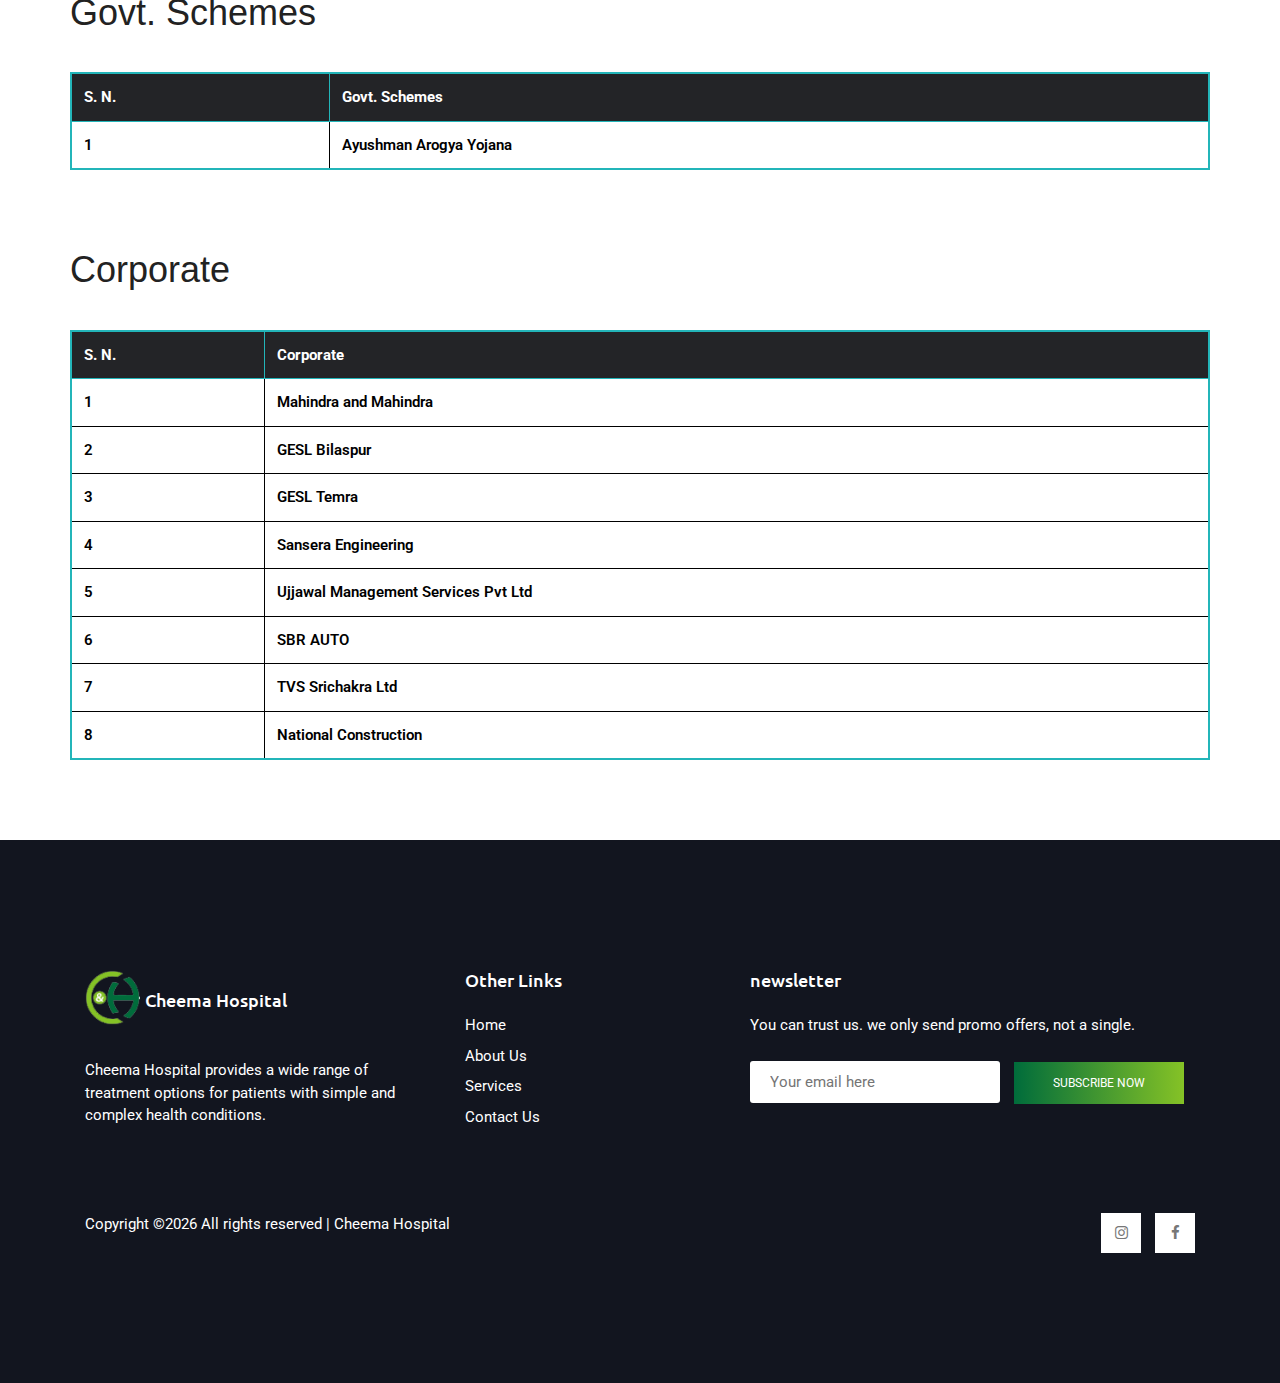
<file: tpa.html>
<!DOCTYPE html>
<html lang="en">
<head>
  <!-- Required Meta Tags -->
  <meta charset="UTF-8" />
  <meta name="viewport" content="width=device-width, initial-scale=1.0" />
  <meta http-equiv="X-UA-Compatible" content="ie=edge" />

  <!-- Page Title -->
  <title>Cheema Hospital</title>

  <!-- Favicon -->
  <link
          rel="shortcut icon"
          href="assets/images/logo/favicon.png"
          type="image/x-icon"
  />

  <!-- CSS Files -->
  <link rel="stylesheet" href="assets/css/animate-3.7.0.css" />
  <link rel="stylesheet" href="assets/css/font-awesome-4.7.0.min.css" />
  <link rel="stylesheet" href="assets/css/bootstrap-4.1.3.min.css" />
  <link rel="stylesheet" href="assets/css/owl-carousel.min.css" />
  <link rel="stylesheet" href="assets/css/jquery.datetimepicker.min.css" />
  <link rel="stylesheet" href="assets/css/linearicons.css" />
  <link rel="stylesheet" href="assets/css/style.css" />
</head>
<body>
<!-- Preloader Starts -->
<div class="preloader">
  <div class="spinner"></div>
</div>
<!-- Preloader End -->

<!-- Header Area Starts -->
<header class="header-area">
  <div class="header-top">
    <div class="container">
      <div class="row">
        <div class="col-lg-9 d-md-flex">
          <h6 class="mr-3">
            <span class="mr-2"><i class="fa fa-mobile"></i></span> Helpline
            No. 7055721301
          </h6>
          <h6 class="mr-3">
                <span class="mr-2"><i class="fa fa-envelope"></i></span
                >cheemahospital2017@gmail.com
          </h6>
        </div>
        <div class="col-lg-3">
          <div class="social-links">
            <ul>
              <li>
                <a href="https://www.instagram.com/hospitalcheema/?igsh=MWZjb3F6a3pvcDU5eA%3D%3D" target="_blank"><i class="fa fa-instagram"></i></a>
              </li>
              <li>
                <a
                href="https://www.facebook.com/profile.php?id=100092168497224&mibextid=ZbWKwL"
                        target="_blank"
                ><i class="fa fa-facebook"></i
                ></a>
              </li>
            </ul>
          </div>
        </div>
      </div>
    </div>
  </div>
  <div id="header" id="home">
    <div class="container">
      <div class="row align-items-center d-flex">
        <div id="logo">
          <a href="index.html">
            <img
                    src="assets/images/logo/logo.png"
                    alt="Cheema Hospital"
                    title="Cheema Hospital"
            /></a>
        </div>
<!--         <div style="margin-left: 10px"><img style="width: 74px" src="assets/images/nabh-6.png"></div> -->
        <div style="margin-left: 10px"><img style="width: 74px" src="assets/images/knee-logo.jpeg"></div>
        <nav id="nav-menu-container" class="ml-auto">
            <ul class="nav-menu">
                <li class="menu-active"><a href="index.html">Home</a></li>
                <li><a href="services.html">Specialities</a></li>
                <li><a href="about.html">Our Doctors</a></li>
                <li><a href="tpa.html">Empanelment</a></li>
                <li><a href="contact.html">Contact</a></li>
            </ul>
        </nav>
        <!-- #nav-menu-container -->
      </div>
    </div>
  </div>
</header>
<!-- Header Area End -->

<!-- Banner Area Starts -->
<div class="special-wrpr container" style="margin-bottom:20px;">
  <h2 class="tpa-heading">Insurance Companies/TPA</h2>
  <div class="tpa-sub-heading">Cheema hospital is empanelled with following insurance companies</div>
</div>

<table class="table table-hover container" style="border:2px solid #23B5B9;margin-bottom: 120px;">
  <thead>
  <tr style="background-color:#232427;">
    <th style="color:white; font-weight:bold;border:1px solid #23B5B9;">S. N.</th>
    <th style="color:white; font-weight:bold;border:1px solid #23B5B9;">Insurance Companies/TPA</th>
  </tr>
  </thead>
  <tbody>

  <tr style="border-bottom:1px solid black;">
    <td style="color:#000000; font-weight:600; border:1px solid black;">1</td>
    <td style="color:#000000; font-weight:600; border:1px solid black;">ICICI Lombard Health Insurance</td>


  </tr><tr style="border-bottom:1px solid black;">
    <td style="color:#000000; font-weight:600; border:1px solid black;">2</td>
    <td style="color:#000000; font-weight:600; border:1px solid black;">Tata AIG General Insurance</td>


  </tr><tr style="border-bottom:1px solid black;">
    <td style="color:#000000; font-weight:600; border:1px solid black;">3</td>
    <td style="color:#000000; font-weight:600; border:1px solid black;">Bajaj Allianz Health Insurance</td>


  </tr><tr style="border-bottom:1px solid black;">
    <td style="color:#000000; font-weight:600; border:1px solid black;">4</td>
    <td style="color:#000000; font-weight:600; border:1px solid black;">Aditya Birla Health Insurance</td>


  </tr><tr style="border-bottom:1px solid black;">
    <td style="color:#000000; font-weight:600; border:1px solid black;">5</td>
    <td style="color:#000000; font-weight:600; border:1px solid black;">Family Health Plan Limited (FHPL)</td>


  </tr><tr style="border-bottom:1px solid black;">
    <td style="color:#000000; font-weight:600; border:1px solid black;">6</td>
    <td style="color:#000000; font-weight:600; border:1px solid black;">IFFCO TOKIO General Insurance</td>


  </tr><tr style="border-bottom:1px solid black;">
    <td style="color:#000000; font-weight:600; border:1px solid black;">7</td>
    <td style="color:#000000; font-weight:600; border:1px solid black;">SBI General Insurance</td>


  </tr><tr style="border-bottom:1px solid black;">
    <td style="color:#000000; font-weight:600; border:1px solid black;">8</td>
    <td style="color:#000000; font-weight:600; border:1px solid black;">Universal Sompo General Insurance</td>


  </tr><tr style="border-bottom:1px solid black;">
    <td style="color:#000000; font-weight:600; border:1px solid black;">9</td>
    <td style="color:#000000; font-weight:600; border:1px solid black;">Star Health And Allied Insurance Co. Ltd</td>


  </tr><tr style="border-bottom:1px solid black;">
    <td style="color:#000000; font-weight:600; border:1px solid black;">10</td>
    <td style="color:#000000; font-weight:600; border:1px solid black;">Manipal Cigna Health Insurance</td>


  </tr><tr style="border-bottom:1px solid black;">
    <td style="color:#000000; font-weight:600; border:1px solid black;">11</td>
    <td style="color:#000000; font-weight:600; border:1px solid black;">Niva Bupa Health Insurance</td>


  </tr><tr style="border-bottom:1px solid black;">
    <td style="color:#000000; font-weight:600; border:1px solid black;">12</td>
    <td style="color:#000000; font-weight:600; border:1px solid black;">Cholamandalam MS General Insurance</td>


  </tr><tr style="border-bottom:1px solid black;">
    <td style="color:#000000; font-weight:600; border:1px solid black;">13</td>
    <td style="color:#000000; font-weight:600; border:1px solid black;">Heritage Health Insurance</td>


  </tr><tr style="border-bottom:1px solid black;">
    <td style="color:#000000; font-weight:600; border:1px solid black;">14</td>
    <td style="color:#000000; font-weight:600; border:1px solid black;">Ericson Insurance TPA Pvt. Ltd.</td>


  </tr><tr style="border-bottom:1px solid black;">
    <td style="color:#000000; font-weight:600; border:1px solid black;">15</td>
    <td style="color:#000000; font-weight:600; border:1px solid black;">Future Generali India Insurance Co. Ltd.</td>


  </tr><tr style="border-bottom:1px solid black;">
    <td style="color:#000000; font-weight:600; border:1px solid black;">16</td>
    <td style="color:#000000; font-weight:600; border:1px solid black;">Paramount Health Services & Insurance TPA Pvt. Ltd.</td>


  </tr><tr style="border-bottom:1px solid black;">
    <td style="color:#000000; font-weight:600; border:1px solid black;">17</td>
    <td style="color:#000000; font-weight:600; border:1px solid black;">Care Health Insurance</td>


  </tr><tr style="border-bottom:1px solid black;">
    <td style="color:#000000; font-weight:600; border:1px solid black;">18</td>
    <td style="color:#000000; font-weight:600; border:1px solid black;">MD India Health Insurance</td>


  </tr><tr style="border-bottom:1px solid black;">
    <td style="color:#000000; font-weight:600; border:1px solid black;">19</td>
    <td style="color:#000000; font-weight:600; border:1px solid black;">East West Assist Insurance TPA</td>


  </tr><tr style="border-bottom:1px solid black;">
    <td style="color:#000000; font-weight:600; border:1px solid black;">20</td>
    <td style="color:#000000; font-weight:600; border:1px solid black;">Magna HDI General Insurance Co. Ltd.</td>
  </tr>

  <tr style="border-bottom:1px solid black;">
    <td style="color:#000000; font-weight:600; border:1px solid black;">21</td>
    <td style="color:#000000; font-weight:600; border:1px solid black;">Go Digit General Insurance Limited</td>
  </tr>

  <tr style="border-bottom:1px solid black;">
    <td style="color:#000000; font-weight:600; border:1px solid black;">22</td>
    <td style="color:#000000; font-weight:600; border:1px solid black;">Park Mediclaim Insurance TPA Pvt. Ltd.</td>
  </tr>

  <tr style="border-bottom:1px solid black;">
    <td style="color:#000000; font-weight:600; border:1px solid black;">23</td>
    <td style="color:#000000; font-weight:600; border:1px solid black;">Medi Assist India Pvt. Ltd.</td>
  </tr>





  </tbody>
</table>

<div class="container">
  <h2 class="tpa-heading" style="margin-bottom: 40px;">Govt. Schemes</h2>
</div>

<table class="table table-hover container" style="border:2px solid #23B5B9;margin-bottom: 80px;">
  <thead>
  <tr style="background-color:#232427;">
    <th style="color:white; font-weight:bold;border:1px solid #23B5B9;">S. N.</th>
    <th style="color:white; font-weight:bold;border:1px solid #23B5B9;">Govt. Schemes</th>
  </tr>
  </thead>
  <tbody>

  <tr style="border-bottom:1px solid black;">
    <td style="color:#000000; font-weight:600; border:1px solid black;">1</td>
    <td style="color:#000000; font-weight:600; border:1px solid black;">Ayushman Arogya Yojana</td>
  </tr>



  </tbody>
</table>

<div class="container">
  <h2 class="tpa-heading" style="margin-bottom: 40px;">Corporate</h2>
</div>

<table class="table table-hover container" style="border:2px solid #23B5B9;margin-bottom: 80px;">
  <thead>
  <tr style="background-color:#232427;">
    <th style="color:white; font-weight:bold;border:1px solid #23B5B9;">S. N.</th>
    <th style="color:white; font-weight:bold;border:1px solid #23B5B9;">Corporate</th>
  </tr>
  </thead>
  <tbody>

  <tr style="border-bottom:1px solid black;">
    <td style="color:#000000; font-weight:600; border:1px solid black;">1</td>
    <td style="color:#000000; font-weight:600; border:1px solid black;">Mahindra and Mahindra</td>
  </tr>

  <tr style="border-bottom:1px solid black;">
    <td style="color:#000000; font-weight:600; border:1px solid black;">2</td>
    <td style="color:#000000; font-weight:600; border:1px solid black;">GESL Bilaspur</td>
  </tr>

  <tr style="border-bottom:1px solid black;">
    <td style="color:#000000; font-weight:600; border:1px solid black;">3</td>
    <td style="color:#000000; font-weight:600; border:1px solid black;">GESL Temra</td>
  </tr>

  <tr style="border-bottom:1px solid black;">
    <td style="color:#000000; font-weight:600; border:1px solid black;">4</td>
    <td style="color:#000000; font-weight:600; border:1px solid black;">Sansera Engineering</td>
  </tr>

  <tr style="border-bottom:1px solid black;">
    <td style="color:#000000; font-weight:600; border:1px solid black;">5</td>
    <td style="color:#000000; font-weight:600; border:1px solid black;">Ujjawal Management Services Pvt Ltd</td>
  </tr>

  <tr style="border-bottom:1px solid black;">
    <td style="color:#000000; font-weight:600; border:1px solid black;">6</td>
    <td style="color:#000000; font-weight:600; border:1px solid black;">SBR AUTO</td>
  </tr>

  <tr style="border-bottom:1px solid black;">
    <td style="color:#000000; font-weight:600; border:1px solid black;">7</td>
    <td style="color:#000000; font-weight:600; border:1px solid black;">TVS Srichakra Ltd</td>
  </tr>

  <tr style="border-bottom:1px solid black;">
    <td style="color:#000000; font-weight:600; border:1px solid black;">8</td>
    <td style="color:#000000; font-weight:600; border:1px solid black;">National Construction</td>
  </tr>


  </tbody>
</table>

<!-- Footer Area Starts -->
<footer class="footer-area section-padding">
  <div class="footer-widget">
    <div class="container">
      <div class="row">
        <div class="col-xl-4 col-lg-4">
          <div class="single-widge-home">
            <h3 class="mb-4">
              <img
                      src="assets/images/logo/logo-small.png"
                      alt="Cheema Hospital"
                      title="Cheema Hospital"
              />Cheema Hospital
            </h3>
            <p>
              Cheema Hospital provides a wide range of treatment options for patients with simple and complex health conditions.
            </p>
          </div>
        </div>
        <div class="col-xl-3 col-lg-3">
          <div class="single-widget-home mb-5 mb-lg-0">
            <h3 class="mb-4">Other Links</h3>
            <ul>
              <li class="mb-2"><a href="#">Home</a></li>
              <li class="mb-2"><a href="#">About Us</a></li>
              <li class="mb-2"><a href="#">Services</a></li>
              <li><a href="#">Contact Us</a></li>
            </ul>
          </div>
        </div>
        <div class="col-xl-5  col-lg-6">
          <div class="single-widget-home mb-5 mb-lg-0">
            <h3 class="mb-4">newsletter</h3>
            <p class="mb-4">
              You can trust us. we only send promo offers, not a single.
            </p>
            <form action="#">
              <input
                      type="email"
                      placeholder="Your email here"
                      onfocus="this.placeholder = ''"
                      onblur="this.placeholder = 'Your email here'"
                      required
              />
              <button type="submit" class="template-btn">
                subscribe now
              </button>
            </form>
          </div>
        </div>
      </div>
    </div>
  </div>
  <div class="footer-copyright">
    <div class="container">
      <div class="row">
        <div class="col-lg-8 col-md-6">
              <span>
                Copyright &copy;<script>
                  document.write(new Date().getFullYear());
                </script>
                All rights reserved |
                <a href="#" target="_blank">Cheema Hospital</a>
              </span>
        </div>
        <div class="col-lg-4 col-md-6">
          <div class="social-icons">
            <ul>
              <li>
                <a href="https://www.instagram.com/hospitalcheema/?igsh=MWZjb3F6a3pvcDU5eA%3D%3D" target="_blank"><i class="fa fa-instagram"></i></a>
              </li>
              <li>
                <a
                        href="https://www.facebook.com/profile.php?id=100092168497224&mibextid=ZbWKwL"
                        target="_blank"
                ><i class="fa fa-facebook"></i
                ></a>
              </li>
            </ul>
          </div>
        </div>
      </div>
    </div>
  </div>
</footer>
<!-- Footer Area End -->

<!-- Javascript -->
<script src="assets/js/vendor/jquery-2.2.4.min.js"></script>
<script src="assets/js/vendor/bootstrap-4.1.3.min.js"></script>
<script src="assets/js/vendor/wow.min.js"></script>
<script src="assets/js/vendor/owl-carousel.min.js"></script>
<script src="assets/js/vendor/jquery.datetimepicker.full.min.js"></script>
<script src="assets/js/vendor/jquery.nice-select.min.js"></script>
<script src="assets/js/vendor/superfish.min.js"></script>
<script src="assets/js/main.js"></script>
</body>
</html>
</file>
<file: assets/css/linearicons.css>
@font-face {
	font-family: 'Linearicons-Free';
	src:url('../fonts/Linearicons-Free.eot?w118d');
	src:url('../fonts/Linearicons-Free.eot?#iefixw118d') format('embedded-opentype'),
		url('../fonts/Linearicons-Free.woff2?w118d') format('woff2'),
		url('../fonts/Linearicons-Free.woff?w118d') format('woff'),
		url('../fonts/Linearicons-Free.ttf?w118d') format('truetype'),
		url('../fonts/Linearicons-Free.svg?w118d#Linearicons-Free') format('svg');
	font-weight: normal;
	font-style: normal;
}

.lnr {
	font-family: 'Linearicons-Free';
	speak: none;
	font-style: normal;
	font-weight: normal;
	font-variant: normal;
	text-transform: none;
	line-height: 1;

	/* Better Font Rendering =========== */
	-webkit-font-smoothing: antialiased;
	-moz-osx-font-smoothing: grayscale;
}

.lnr-home:before {
	content: "\e800";
}
.lnr-apartment:before {
	content: "\e801";
}
.lnr-pencil:before {
	content: "\e802";
}
.lnr-magic-wand:before {
	content: "\e803";
}
.lnr-drop:before {
	content: "\e804";
}
.lnr-lighter:before {
	content: "\e805";
}
.lnr-poop:before {
	content: "\e806";
}
.lnr-sun:before {
	content: "\e807";
}
.lnr-moon:before {
	content: "\e808";
}
.lnr-cloud:before {
	content: "\e809";
}
.lnr-cloud-upload:before {
	content: "\e80a";
}
.lnr-cloud-download:before {
	content: "\e80b";
}
.lnr-cloud-sync:before {
	content: "\e80c";
}
.lnr-cloud-check:before {
	content: "\e80d";
}
.lnr-database:before {
	content: "\e80e";
}
.lnr-lock:before {
	content: "\e80f";
}
.lnr-cog:before {
	content: "\e810";
}
.lnr-trash:before {
	content: "\e811";
}
.lnr-dice:before {
	content: "\e812";
}
.lnr-heart:before {
	content: "\e813";
}
.lnr-star:before {
	content: "\e814";
}
.lnr-star-half:before {
	content: "\e815";
}
.lnr-star-empty:before {
	content: "\e816";
}
.lnr-flag:before {
	content: "\e817";
}
.lnr-envelope:before {
	content: "\e818";
}
.lnr-paperclip:before {
	content: "\e819";
}
.lnr-inbox:before {
	content: "\e81a";
}
.lnr-eye:before {
	content: "\e81b";
}
.lnr-printer:before {
	content: "\e81c";
}
.lnr-file-empty:before {
	content: "\e81d";
}
.lnr-file-add:before {
	content: "\e81e";
}
.lnr-enter:before {
	content: "\e81f";
}
.lnr-exit:before {
	content: "\e820";
}
.lnr-graduation-hat:before {
	content: "\e821";
}
.lnr-license:before {
	content: "\e822";
}
.lnr-music-note:before {
	content: "\e823";
}
.lnr-film-play:before {
	content: "\e824";
}
.lnr-camera-video:before {
	content: "\e825";
}
.lnr-camera:before {
	content: "\e826";
}
.lnr-picture:before {
	content: "\e827";
}
.lnr-book:before {
	content: "\e828";
}
.lnr-bookmark:before {
	content: "\e829";
}
.lnr-user:before {
	content: "\e82a";
}
.lnr-users:before {
	content: "\e82b";
}
.lnr-shirt:before {
	content: "\e82c";
}
.lnr-store:before {
	content: "\e82d";
}
.lnr-cart:before {
	content: "\e82e";
}
.lnr-tag:before {
	content: "\e82f";
}
.lnr-phone-handset:before {
	content: "\e830";
}
.lnr-phone:before {
	content: "\e831";
}
.lnr-pushpin:before {
	content: "\e832";
}
.lnr-map-marker:before {
	content: "\e833";
}
.lnr-map:before {
	content: "\e834";
}
.lnr-location:before {
	content: "\e835";
}
.lnr-calendar-full:before {
	content: "\e836";
}
.lnr-keyboard:before {
	content: "\e837";
}
.lnr-spell-check:before {
	content: "\e838";
}
.lnr-screen:before {
	content: "\e839";
}
.lnr-smartphone:before {
	content: "\e83a";
}
.lnr-tablet:before {
	content: "\e83b";
}
.lnr-laptop:before {
	content: "\e83c";
}
.lnr-laptop-phone:before {
	content: "\e83d";
}
.lnr-power-switch:before {
	content: "\e83e";
}
.lnr-bubble:before {
	content: "\e83f";
}
.lnr-heart-pulse:before {
	content: "\e840";
}
.lnr-construction:before {
	content: "\e841";
}
.lnr-pie-chart:before {
	content: "\e842";
}
.lnr-chart-bars:before {
	content: "\e843";
}
.lnr-gift:before {
	content: "\e844";
}
.lnr-diamond:before {
	content: "\e845";
}
.lnr-linearicons:before {
	content: "\e846";
}
.lnr-dinner:before {
	content: "\e847";
}
.lnr-coffee-cup:before {
	content: "\e848";
}
.lnr-leaf:before {
	content: "\e849";
}
.lnr-paw:before {
	content: "\e84a";
}
.lnr-rocket:before {
	content: "\e84b";
}
.lnr-briefcase:before {
	content: "\e84c";
}
.lnr-bus:before {
	content: "\e84d";
}
.lnr-car:before {
	content: "\e84e";
}
.lnr-train:before {
	content: "\e84f";
}
.lnr-bicycle:before {
	content: "\e850";
}
.lnr-wheelchair:before {
	content: "\e851";
}
.lnr-select:before {
	content: "\e852";
}
.lnr-earth:before {
	content: "\e853";
}
.lnr-smile:before {
	content: "\e854";
}
.lnr-sad:before {
	content: "\e855";
}
.lnr-neutral:before {
	content: "\e856";
}
.lnr-mustache:before {
	content: "\e857";
}
.lnr-alarm:before {
	content: "\e858";
}
.lnr-bullhorn:before {
	content: "\e859";
}
.lnr-volume-high:before {
	content: "\e85a";
}
.lnr-volume-medium:before {
	content: "\e85b";
}
.lnr-volume-low:before {
	content: "\e85c";
}
.lnr-volume:before {
	content: "\e85d";
}
.lnr-mic:before {
	content: "\e85e";
}
.lnr-hourglass:before {
	content: "\e85f";
}
.lnr-undo:before {
	content: "\e860";
}
.lnr-redo:before {
	content: "\e861";
}
.lnr-sync:before {
	content: "\e862";
}
.lnr-history:before {
	content: "\e863";
}
.lnr-clock:before {
	content: "\e864";
}
.lnr-download:before {
	content: "\e865";
}
.lnr-upload:before {
	content: "\e866";
}
.lnr-enter-down:before {
	content: "\e867";
}
.lnr-exit-up:before {
	content: "\e868";
}
.lnr-bug:before {
	content: "\e869";
}
.lnr-code:before {
	content: "\e86a";
}
.lnr-link:before {
	content: "\e86b";
}
.lnr-unlink:before {
	content: "\e86c";
}
.lnr-thumbs-up:before {
	content: "\e86d";
}
.lnr-thumbs-down:before {
	content: "\e86e";
}
.lnr-magnifier:before {
	content: "\e86f";
}
.lnr-cross:before {
	content: "\e870";
}
.lnr-menu:before {
	content: "\e871";
}
.lnr-list:before {
	content: "\e872";
}
.lnr-chevron-up:before {
	content: "\e873";
}
.lnr-chevron-down:before {
	content: "\e874";
}
.lnr-chevron-left:before {
	content: "\e875";
}
.lnr-chevron-right:before {
	content: "\e876";
}
.lnr-arrow-up:before {
	content: "\e877";
}
.lnr-arrow-down:before {
	content: "\e878";
}
.lnr-arrow-left:before {
	content: "\e879";
}
.lnr-arrow-right:before {
	content: "\e87a";
}
.lnr-move:before {
	content: "\e87b";
}
.lnr-warning:before {
	content: "\e87c";
}
.lnr-question-circle:before {
	content: "\e87d";
}
.lnr-menu-circle:before {
	content: "\e87e";
}
.lnr-checkmark-circle:before {
	content: "\e87f";
}
.lnr-cross-circle:before {
	content: "\e880";
}
.lnr-plus-circle:before {
	content: "\e881";
}
.lnr-circle-minus:before {
	content: "\e882";
}
.lnr-arrow-up-circle:before {
	content: "\e883";
}
.lnr-arrow-down-circle:before {
	content: "\e884";
}
.lnr-arrow-left-circle:before {
	content: "\e885";
}
.lnr-arrow-right-circle:before {
	content: "\e886";
}
.lnr-chevron-up-circle:before {
	content: "\e887";
}
.lnr-chevron-down-circle:before {
	content: "\e888";
}
.lnr-chevron-left-circle:before {
	content: "\e889";
}
.lnr-chevron-right-circle:before {
	content: "\e88a";
}
.lnr-crop:before {
	content: "\e88b";
}
.lnr-frame-expand:before {
	content: "\e88c";
}
.lnr-frame-contract:before {
	content: "\e88d";
}
.lnr-layers:before {
	content: "\e88e";
}
.lnr-funnel:before {
	content: "\e88f";
}
.lnr-text-format:before {
	content: "\e890";
}
.lnr-text-format-remove:before {
	content: "\e891";
}
.lnr-text-size:before {
	content: "\e892";
}
.lnr-bold:before {
	content: "\e893";
}
.lnr-italic:before {
	content: "\e894";
}
.lnr-underline:before {
	content: "\e895";
}
.lnr-strikethrough:before {
	content: "\e896";
}
.lnr-highlight:before {
	content: "\e897";
}
.lnr-text-align-left:before {
	content: "\e898";
}
.lnr-text-align-center:before {
	content: "\e899";
}
.lnr-text-align-right:before {
	content: "\e89a";
}
.lnr-text-align-justify:before {
	content: "\e89b";
}
.lnr-line-spacing:before {
	content: "\e89c";
}
.lnr-indent-increase:before {
	content: "\e89d";
}
.lnr-indent-decrease:before {
	content: "\e89e";
}
.lnr-pilcrow:before {
	content: "\e89f";
}
.lnr-direction-ltr:before {
	content: "\e8a0";
}
.lnr-direction-rtl:before {
	content: "\e8a1";
}
.lnr-page-break:before {
	content: "\e8a2";
}
.lnr-sort-alpha-asc:before {
	content: "\e8a3";
}
.lnr-sort-amount-asc:before {
	content: "\e8a4";
}
.lnr-hand:before {
	content: "\e8a5";
}
.lnr-pointer-up:before {
	content: "\e8a6";
}
.lnr-pointer-right:before {
	content: "\e8a7";
}
.lnr-pointer-down:before {
	content: "\e8a8";
}
.lnr-pointer-left:before {
	content: "\e8a9";
}
</file>
<file: assets/css/style.css>
@import url("https://fonts.googleapis.com/css?family=Roboto:300,400,500,700,900");
@import url("https://fonts.googleapis.com/css?family=Ubuntu:400,500,700");
body {
  color: #777;
  font-family: "Roboto", sans-serif;
  font-size: 15px;
  font-weight: 400;
}

h1 {
  color: #222;
  font-family: "Ubuntu", sans-serif;
  font-size: 45px !important;
  font-weight: 700;
}

h2 {
  color: #222;
  font-family: "Ubuntu", sans-serif;
  font-size: 36px !important;
  font-weight: 700;
}

h3 {
  color: #222;
  font-family: "Ubuntu", sans-serif;
  font-size: 18px !important;
  font-weight: 700;
}

h4 {
  color: #222;
  font-family: "Ubuntu", sans-serif;
  font-size: 16px !important;
  font-weight: 400;
}

h5 {
  color: #777;
  font-family: "Roboto", sans-serif;
  font-size: 14px !important;
  font-weight: 400;
}

h6 {
  color: #777;
  font-size: 12px !important;
  font-family: "Roboto", sans-serif;
  font-weight: 500;
}

ul {
  margin: 0;
  padding: 0;
  list-style: none;
}

a:hover,
a:focus {
  text-decoration: none;
}

input:focus,
textarea:focus {
  outline: none;
}

.spinner {
  width: 40px;
  height: 40px;
  margin: 100px auto;
  background-color: #244cfd;
  border-radius: 100%;
  -webkit-animation: sk-scaleout 1s infinite ease-in-out;
  animation: sk-scaleout 1s infinite ease-in-out;
}

@-webkit-keyframes sk-scaleout {
  0% {
    -webkit-transform: scale(0);
  }
  100% {
    -webkit-transform: scale(1);
    opacity: 0;
  }
}

@keyframes sk-scaleout {
  0% {
    -webkit-transform: scale(0);
    transform: scale(0);
  }
  100% {
    -webkit-transform: scale(1);
    transform: scale(1);
    opacity: 0;
  }
}

.preloader {
  position: fixed;
  top: 0;
  left: 0;
  width: 100%;
  height: 100%;
  background: #fff;
  z-index: 5;
}

.preloader .spinner {
  position: absolute;
  top: 50%;
  left: 50%;
  margin: 0;
  -webkit-transform: translate(-50%, -50%);
  -moz-transform: translate(-50%, -50%);
  -ms-transform: translate(-50%, -50%);
  -o-transform: translate(-50%, -50%);
  transform: translate(-50%, -50%);
}

.nav-menu,
.nav-menu * {
  margin: 0;
  padding: 0;
  list-style: none;
}

.nav-menu ul {
  position: absolute;
  display: none;
  top: 100%;
  left: 0;
  z-index: 99;
}

.nav-menu li {
  position: relative;
  white-space: nowrap;
}

.nav-menu > li {
  float: left;
}

.nav-menu li:hover > ul,
.nav-menu li.sfHover > ul {
  display: block;
}

.nav-menu ul ul {
  top: 0;
  left: 100%;
}

.nav-menu ul li {
  min-width: 180px;
  text-align: left;
}

.menu-has-children ul li a {
  padding: 4px 10px !important;
  text-transform: uppercase !important;
}

.sf-arrows .sf-with-ul {
  padding-right: 30px;
}

.sf-arrows .sf-with-ul:after {
  content: "\f107";
  position: absolute;
  right: 15px;
  font-family: FontAwesome;
  font-style: normal;
  font-weight: normal;
}

.sf-arrows ul .sf-with-ul:after {
  content: "\f105";
}

#nav-menu-container {
  margin: 0;
}

@media (max-width: 960px) {
  #nav-menu-container {
    display: none;
  }
}

.nav-menu a {
  padding: 7px 10px;
  text-decoration: none;
  display: inline-block;
  color: #222;
  font-weight: 500;
  font-size: 12px;
  text-transform: uppercase;
  outline: none;
  background: #fff;
  border-radius: 4px;
}

.nav-menu > li {
  margin-left: 15px;
}

.nav-menu ul {
  margin: 14px 0 0 0;
  padding: 10px;
  box-shadow: 0px 0px 30px rgba(127, 137, 161, 0.25);
  background: #fff;
}

.nav-menu ul li {
  transition: 0.3s;
}

.nav-menu ul li a {
  padding: 10px;
  color: #333;
  transition: 0.3s;
  display: block;
  font-size: 12px;
  text-transform: none;
}

.nav-menu ul li:hover > a {
  color: #244cfd;
}

.nav-menu ul ul {
  margin: 0;
}

#mobile-nav-toggle {
  position: fixed;
  right: 15px;
  z-index: 999;
  top: 16px;
  border: 0;
  background: none;
  font-size: 24px;
  display: none;
  transition: all 0.4s;
  outline: none;
  cursor: pointer;
}

#mobile-nav-toggle i {
  color: #244cfd;
  font-weight: 900;
}

@media (max-width: 960px) {
  #mobile-nav-toggle {
    display: inline;
  }
  #nav-menu-container {
    display: none;
  }
}

#mobile-nav {
  position: fixed;
  top: 0;
  padding-top: 18px;
  bottom: 0;
  z-index: 998;
  background: rgba(0, 0, 0, 0.8);
  left: -260px;
  width: 260px;
  overflow-y: auto;
  transition: 0.4s;
}

#mobile-nav ul {
  padding: 0;
  margin: 0;
  list-style: none;
}

#mobile-nav ul li {
  position: relative;
}

#mobile-nav ul li a {
  color: #fff;
  font-size: 13px;
  text-transform: uppercase;
  overflow: hidden;
  padding: 10px 22px 10px 15px;
  position: relative;
  text-decoration: none;
  width: 100%;
  display: block;
  outline: none;
  font-weight: 700;
}

#mobile-nav ul li a:hover {
  color: #fff;
}

#mobile-nav ul li li {
  padding-left: 30px;
}

#mobile-nav ul .menu-has-children i {
  position: absolute;
  right: 0;
  z-index: 99;
  padding: 15px;
  cursor: pointer;
  color: #fff;
}

#mobile-nav ul .menu-has-children i.fa-chevron-up {
  color: #244cfd;
}

#mobile-nav ul .menu-has-children li a {
  text-transform: capitalize;
}

#mobile-nav ul .menu-item-active {
  color: #244cfd;
}

#mobile-body-overly {
  width: 100%;
  height: 100%;
  z-index: 997;
  top: 0;
  left: 0;
  position: fixed;
  background: rgba(0, 0, 0, 0.7);
  display: none;
}

body.mobile-nav-active {
  overflow: hidden;
}

body.mobile-nav-active #mobile-nav {
  left: 0;
}

body.mobile-nav-active #mobile-nav-toggle {
  color: #fff;
}

.header-top {
  padding: 10px 0;
  background: rgba(255, 255, 255, 0.8);
  position: absolute;
  top: 0;
  left: 0;
  width: 100%;
  z-index: 1;
}

.header-top h6 {
  margin-top: 6px;
}

.header-top h6 i {
  font-size: 18px;
  position: relative;
  top: 2px;
}

@media (min-width: 768px) and (max-width: 991.98px) {
  .header-top {
    display: none;
  }
}

@media (min-width: 576px) and (max-width: 767.98px) {
  .header-top {
    display: none;
  }
}

@media (max-width: 575.98px) {
  .header-top {
    display: none;
  }
}

.header-top .social-links ul {
  float: right;
  margin-top: 5px;
}

.header-top .social-links ul li {
  display: inline;
  margin-left: 15px;
}

.header-top .social-links ul li a {
  color: #777;
  -webkit-transition: all 0.3s ease-in-out;
  -moz-transition: all 0.3s ease-in-out;
  -o-transition: all 0.3s ease-in-out;
  transition: all 0.3s ease-in-out;
}

.header-top .social-links ul li a:hover {
  color: #244cfd;
}

#header {
  padding: 14px 0;
  position: fixed;
  left: 0;
  top: 48px;
  right: 0;
  transition: all 0.5s;
  z-index: 997;
}

@media (min-width: 768px) and (max-width: 991.98px) {
  #header {
    top: 0;
  }
}

@media (min-width: 576px) and (max-width: 767.98px) {
  #header {
    top: 0;
  }
}

@media (max-width: 575.98px) {
  #header {
    top: 0;
  }
}

#header.header-scrolled {
  background: #f9f9fd;
  transition: all 0.5s;
  top: 0;
  box-shadow: 1px 2px 2px #e0e0e0;
}

@media (max-width: 673px) {
  #logo {
    margin-left: 20px;
  }
}

#header #logo h1 {
  font-size: 34px;
  margin: 0;
  padding: 0;
  line-height: 1;
  font-weight: 700;
  letter-spacing: 3px;
}

#header #logo h1 a,
#header #logo h1 a:hover {
  color: #fff;
  padding-left: 10px;
  border-left: 4px solid #244cfd;
}

#header #logo img {
  padding: 0;
  margin: 0;
  max-width: 160px;
}

@media (max-width: 768px) {
  #header #logo h1 {
    font-size: 28px;
  }
  #header #logo img {
    max-height: 40px;
  }
}

.banner-area {
  padding: 400px 0 350px;
  background-color: #b0b0b0;
  background-image: url("../images/banner-bg.jpg");
  background-repeat: no-repeat;
  background-position: center;
  background-size: cover;
  position: relative;
}

@media (min-width: 768px) and (max-width: 991.98px) {
  .banner-area {
    padding: 280px 0;
  }
}

@media (min-width: 576px) and (max-width: 767.98px) {
  .banner-area {
    padding: 250px 0;
  }
}

@media (max-width: 575.98px) {
  .banner-area {
    padding: 200px 0;
  }
}

.single-feature {
  background: #f9f9fd;
  -webkit-border-radius: 5px;
  -moz-border-radius: 5px;
  -ms-border-radius: 5px;
  -o-border-radius: 5px;
  border-radius: 5px;
  -webkit-transition: 0.5s;
  -moz-transition: 0.5s;
  -o-transition: 0.5s;
  transition: 0.5s;
}
.single-feature h3 {
  text-transform: uppercase;
}

.single-feature img {
  margin-bottom: 40px;
}

.single-feature:hover {
  background: #fff;
  -webkit-box-shadow: 0 5px 20px rgba(0, 0, 0, 0.1);
  -moz-box-shadow: 0 5px 20px rgba(0, 0, 0, 0.1);
  box-shadow: 0 5px 20px rgba(0, 0, 0, 0.1);
}

.welcome-img img {
  width: 120%;
  position: relative;
  z-index: 1;
}

@media (min-width: 768px) and (max-width: 991.98px) {
  .welcome-img img {
    width: 100%;
  }
}

@media (min-width: 576px) and (max-width: 767.98px) {
  .welcome-img img {
    width: 100%;
  }
}

@media (max-width: 575.98px) {
  .welcome-img img {
    width: 100%;
  }
}

.welcome-text {
  padding: 100px;
  border: 10px solid #f9f9f9;
}

@media (min-width: 576px) and (max-width: 767.98px) {
  .welcome-text {
    padding: 50px;
  }
}

@media (max-width: 575.98px) {
  .welcome-text {
    padding: 40px 20px;
  }
}

.department-area {
  background: #f9f9fd;
}

.department-area .single-slide {
  margin: 0 5% 20px;
}

.department-area .single-slide:hover .item-padding {
  -webkit-box-shadow: 0 5px 20px rgba(0, 0, 0, 0.1);
  -moz-box-shadow: 0 5px 20px rgba(0, 0, 0, 0.1);
  box-shadow: 0 5px 20px rgba(0, 0, 0, 0.1);
}

.department-area .single-slide:hover .slide-img .hover-state {
  filter: progid: DXImageTransform.Microsoft.Alpha(Opacity=100);
  opacity: 1;
  visibility: visible;
}

.department-area .single-slide .item-padding {
  background: #fff;
  padding: 40px;
  -webkit-transition: 0.5s;
  -moz-transition: 0.5s;
  -o-transition: 0.5s;
  transition: 0.5s;
}

@media (max-width: 575.98px) {
  .department-area .single-slide .item-padding {
    padding: 40px 20px;
  }
}

.department-area .single-slide .slide-img {
  position: relative;
  -webkit-border-radius: 5px;
  -moz-border-radius: 5px;
  -ms-border-radius: 5px;
  -o-border-radius: 5px;
  border-radius: 5px;
  overflow: hidden;
}

.department-area .single-slide .slide-img .hover-state {
  position: absolute;
  top: 0;
  left: 0;
  width: 100%;
  height: 100%;
  background: rgba(1, 2, 14, 0.4);
  -webkit-transition: 0.5s;
  -moz-transition: 0.5s;
  -o-transition: 0.5s;
  transition: 0.5s;
  filter: progid: DXImageTransform.Microsoft.Alpha(Opacity=0);
  opacity: 0;
  visibility: hidden;
}

.department-area .single-slide .slide-img .hover-state i {
  color: #fff;
  font-size: 50px;
  position: absolute;
  top: 50%;
  left: 50%;
  -webkit-transform: translate(-50%, -50%);
  -moz-transform: translate(-50%, -50%);
  -ms-transform: translate(-50%, -50%);
  -o-transform: translate(-50%, -50%);
  transform: translate(-50%, -50%);
}

.department-slider.owl-carousel .owl-nav {
  display: none;
}

.department-slider.owl-carousel .owl-dots {
  display: block;
  position: absolute;
  bottom: -70px;
  left: 50%;
  -webkit-transform: translate(-50%, 0);
  -moz-transform: translate(-50%, 0);
  -ms-transform: translate(-50%, 0);
  -o-transform: translate(-50%, 0);
  transform: translate(-50%, 0);
}

.department-slider.owl-carousel .owl-dots .owl-dot {
  width: 15px;
  height: 4px;
  background: #c6d0d4;
  -webkit-border-radius: 5px;
  -moz-border-radius: 5px;
  -ms-border-radius: 5px;
  -o-border-radius: 5px;
  border-radius: 5px;
  margin: 0 7px;
}

.department-slider.owl-carousel .owl-dots .owl-dot.active {
  background: #244cfd;
}

.patient-area .single-patient {
  background: #f9f9fd;
  padding: 40px 80px 20px 40px;
  -webkit-transition: 0.5s;
  -moz-transition: 0.5s;
  -o-transition: 0.5s;
  transition: 0.5s;
  margin-top: 90px;
}

.patient-area .single-patient:hover {
  background: #fff;
  -webkit-box-shadow: 0 5px 20px rgba(0, 0, 0, 0.1);
  -moz-box-shadow: 0 5px 20px rgba(0, 0, 0, 0.1);
  box-shadow: 0 5px 20px rgba(0, 0, 0, 0.1);
}

.patient-area .single-patient img {
  margin-bottom: 24px;
  width: 100px;
  height: 100px;
  -webkit-border-radius: 50%;
  -moz-border-radius: 50%;
  -ms-border-radius: 50%;
  -o-border-radius: 50%;
  border-radius: 50%;
  margin-top: -90px;
}

.patient-area .appointment-form {
  padding: 80px;
  background-image: url("../images/patient.jpg");
  background-repeat: no-repeat;
  background-position: center;
  background-size: cover;
  position: relative;
  z-index: 1;
}

@media (min-width: 992px) and (max-width: 1199.98px) {
  .patient-area .appointment-form {
    padding: 80px 40px;
  }
}

@media (max-width: 575.98px) {
  .patient-area .appointment-form {
    padding: 40px 20px;
  }
}

.patient-area .appointment-form:before {
  content: "";
  position: absolute;
  top: -5%;
  right: -30%;
  width: 60%;
  height: 110%;
  border: 10px solid #f9f9f9;
  z-index: -1;
}

@media (min-width: 992px) and (max-width: 1199.98px) {
  .patient-area .appointment-form:before {
    right: -20%;
  }
}

@media (min-width: 768px) and (max-width: 991.98px) {
  .patient-area .appointment-form:before {
    position: inherit;
  }
}

@media (min-width: 576px) and (max-width: 767.98px) {
  .patient-area .appointment-form:before {
    position: inherit;
  }
}

@media (max-width: 575.98px) {
  .patient-area .appointment-form:before {
    position: inherit;
  }
}

.patient-area .appointment-form:after {
  content: "";
  position: absolute;
  top: 0;
  left: 0;
  width: 100%;
  height: 100%;
  background-image: linear-gradient(
    to top right,
    rgba(21, 228, 253, 0.9),
    rgba(36, 76, 253, 0.9)
  );
  z-index: -1;
}

.patient-area .appointment-form h3 {
  font-size: 24px !important;
  color: #fff !important;
}

.hotline-area {
  color: #fff;
  background-image: url("../images/hotline-bg.jpg");
  background-repeat: no-repeat;
  background-position: center;
  background-size: cover;
  position: relative;
  z-index: 1;
}

.hotline-area:after {
  content: "";
  position: absolute;
  top: 0;
  left: 0;
  width: 100%;
  height: 100%;
  background-image: linear-gradient(
    to top right,
    rgba(0, 108, 59, 0.9),
    rgba(133, 194, 38, 0.9)
  );
  z-index: -1;
}

.hotline-area h2 {
  color: #fff;
}

.hotline-area span {
  font-size: 56px;
  font-family: "Roboto", sans-serif;
  font-weight: 900;
}

@media (min-width: 576px) and (max-width: 767.98px) {
  .hotline-area span {
    font-size: 45px;
  }
}

@media (max-width: 575.98px) {
  .hotline-area span {
    font-size: 45px;
  }
}

.footer-area {
  color: #fff;
  background: #12151f;
}

.footer-area h3 {
  color: #fff;
}

.footer-area a {
  color: #fff;
  text-transform: capitalize;
  -webkit-transition: 0.3s;
  -moz-transition: 0.3s;
  -o-transition: 0.3s;
  transition: 0.3s;
}

.footer-area a:hover {
  color: #244cfd;
}

.footer-area input {
  display: inline-block;
  margin: auto;
  width: 250px;
  border: none;
  -webkit-border-radius: 3px;
  -moz-border-radius: 3px;
  -ms-border-radius: 3px;
  -o-border-radius: 3px;
  border-radius: 3px;
  padding: 10px 20px;
}

@media (min-width: 576px) and (max-width: 767.98px) {
  .footer-area input {
    width: 250px;
  }
}

@media (max-width: 575.98px) {
  .footer-area input {
    width: 100%;
  }
}

.footer-area .template-btn {
  margin-left: 10px;
  border: none;
  width: 170px;
}

@media (max-width: 575.98px) {
  .footer-area .template-btn {
    margin-left: 0;
    margin-top: 30px;
  }
}

.footer-area img {
  width: 55px;
  height: 55px;
  margin-right: 5px;
  margin-bottom: 10px;
}

.footer-copyright {
  margin-top: 70px;
}

.footer-copyright .color {
  color: #244cfd;
}

.footer-copyright ul {
  float: right;
}

@media (min-width: 576px) and (max-width: 767.98px) {
  .footer-copyright ul {
    float: left;
    margin-top: 30px;
  }
}

@media (max-width: 575.98px) {
  .footer-copyright ul {
    float: left;
    margin-top: 30px;
  }
}

.footer-copyright ul li {
  display: inline;
  margin-left: 10px;
}

.footer-copyright ul li i {
  display: inline-block;
  padding: 10px;
  color: #777;
  background: #fff;
  height: 40px;
  width: 40px;
  text-align: center;
  line-height: 20px;
  -webkit-transition: all 0.3s ease-in-out;
  -moz-transition: all 0.3s ease-in-out;
  -o-transition: all 0.3s ease-in-out;
  transition: all 0.3s ease-in-out;
}

.footer-copyright ul li i:hover {
  color: #fff;
  background: linear-gradient(to right, #006c3b, #85c226);
}

.banner-area.other-page {
  padding: 220px 0 170px;
}

.special-wrpr{
  background-color: white;
  padding-top: 220px;
  text-align: center;
}

.tpa-heading{
    text-align: left;
    color: #222;
    font-family: "Exo",sans-serif;
    margin-left: -15px;
}

.tpa-sub-heading{
    text-align: left;
    margin-left: -15px;
    color: #222;
    font-size: 20px;
    margin-top: 20px;
}


.about-wrpr{
  background-color: white;
  padding-top: 200px;
  text-align: center;
}

.special-title{
  font-weight: 400;
  font-size: 53px;
  color: black;
}

.special-divider{
  width: 75px;
  height: 3px;
  background-color: red;
  margin: 20px auto 80px auto;
}

.title-spec{
  text-align: right;
  font-size: 22px;
  color: #337ab7;
}

.spec-item{
  margin-top: 30px;
  min-height: 100px;
}

.spec-list{
  list-style: disc !important;
  margin-left: 16px;
  margin-top: 6px;
}

.center-block{
  display: block;
  margin-right: auto;
  margin-left: auto;
}

.align-left{
  text-align: left;
}

.vc_row {
  transition: opacity .5s ease;
  overflow: hidden;
  margin-left: -15px;
  margin-right: -15px;
}

.vc_custom_1538141300432 {
  padding-top: 0px !important;
  background-color: #f6fbff !important;
}

.content-padding {
    padding-top: 4rem;
    padding-bottom: 4rem;
}

.vc_column_container {
  padding-left: 0;
  padding-right: 0;
}

.vc_col-sm-3 {
  width: 33%;
  float: left;
  position: relative;
  min-height: 1px;
  padding-left: 15px;
  padding-right: 15px;
  box-sizing: border-box;
}

.vc_column_container>.vc_column-inner {
  box-sizing: border-box;
  padding-left: 15px;
  padding-right: 15px;
  width: 100%;
  padding-top: 35px;
}

.img-spec{
  vertical-align: middle;
  border: 0;
  max-width: 100%;
  height: 266px;
  width: 660px;
  aspect-ratio: auto 660 / 443;
}

.xtd-card__info:not(:first-child) {
  margin-top: 2rem;
}

.xtd-card__title.h4 {
  font-size: 120%;
}

.h1, .h2, .h3, .h4, .h5, .h6, h1, h2, h3, h4, h5, h6 {
  font-weight: 500;
  line-height: 1.1;
  color: inherit;
}

.h4, .h5, .h6, h4, h5, h6 {
  margin-top: 10px;
  margin-bottom: 10px;
}



.mb-100{
  margin-bottom: 100px;
}

@media (min-width: 576px) and (max-width: 767.98px) {
  .banner-area.other-page {
    padding: 250px 0 100px;
  }
}

@media (max-width: 575.98px) {
  .banner-area.other-page {
    padding: 250px 0 100px;
  }
}

.banner-area.other-page a {
  color: #777;
  -webkit-transition: 0.3s;
  -moz-transition: 0.3s;
  -o-transition: 0.3s;
  transition: 0.3s;
}

.banner-area.other-page a:hover {
  color: #244cfd;
}

.blog_categorie_area {
  padding-top: 80px;
  padding-bottom: 80px;
}

.categories_post {
  position: relative;
  text-align: center;
  cursor: pointer;
}

.categories_post img {
  max-width: 100%;
}

@media (min-width: 576px) and (max-width: 767.98px) {
  .categories_post img {
    width: 100%;
  }
}

.categories_post .categories_details {
  position: absolute;
  top: 20px;
  left: 20px;
  right: 20px;
  bottom: 20px;
  background: rgba(1, 2, 14, 0.4);
  color: #fff;
  transition: all 0.3s linear;
  display: flex;
  align-items: center;
  justify-content: center;
}

.categories_post .categories_details h5 {
  margin-bottom: 0px;
  font-size: 18px;
  line-height: 26px;
  text-transform: uppercase;
  color: #fff;
  position: relative;
}

.categories_post .categories_details p {
  font-weight: 300;
  font-size: 14px;
  line-height: 26px;
  margin-bottom: 0px;
}

.categories_post .categories_details .border_line {
  margin: 10px 0px;
  background: #fff;
  width: 100%;
  height: 1px;
}

.categories_post:hover .categories_details {
  background: rgba(36, 76, 253, 0.7);
}

.blog_item {
  margin-bottom: 40px;
}

.blog_info {
  padding-top: 30px;
}

.blog_info .post_tag {
  padding-bottom: 20px;
}

.blog_info .post_tag a {
  font: 300 14px/21px;
  color: #222;
}

.blog_info .post_tag a:hover {
  color: #244cfd;
}

.blog_info .post_tag a.active {
  color: #244cfd;
}

.blog_info .blog_meta li a {
  font: 300 14px/20px;
  color: #777777;
  vertical-align: middle;
  padding-bottom: 12px;
  display: inline-block;
}

.blog_info .blog_meta li a i {
  color: #222;
  font-size: 16px;
  font-weight: 600;
  padding-left: 15px;
  line-height: 20px;
  vertical-align: middle;
}

.blog_info .blog_meta li a:hover {
  color: #244cfd;
}

.blog_post img {
  max-width: 100%;
}

.blog_details {
  padding-top: 20px;
}

.blog_details h4 {
  font-size: 24px;
  line-height: 36px;
  color: #222;
  font-weight: 600;
  transition: all 0.3s linear;
}

.blog_details h4:hover {
  color: #244cfd;
}

.blog_details p {
  margin-bottom: 26px;
}

.blog_details .template-btn {
  color: #222 !important;
  padding: 10px 24px !important;
  background: #f9f9fd;
}

.blog_details .template-btn:hover {
  color: #fff !important;
  background: linear-gradient(to right, #244cfd, #15e4fd);
}

.blog_right_sidebar {
  border: 1px solid #f9f9f9;
  background: #f9f9fd;
  padding: 30px;
}

.blog_right_sidebar .widget_title {
  font-size: 18px;
  line-height: 25px;
  background: linear-gradient(to right, #244cfd, #15e4fd);
  text-align: center;
  color: #fff;
  padding: 8px 0px;
  margin-bottom: 30px;
}

.blog_right_sidebar .search_widget .input-group .form-control {
  font-size: 14px;
  line-height: 29px;
  border: 0px;
  width: 100%;
  font-weight: 300;
  color: #fff;
  padding-left: 20px;
  border-radius: 45px;
  z-index: 0;
  background: linear-gradient(to right, #244cfd, #15e4fd);
}

.blog_right_sidebar .search_widget .input-group .form-control:focus {
  box-shadow: none;
}

.blog_right_sidebar .search_widget .input-group .btn-default {
  position: absolute;
  right: 20px;
  background: transparent;
  border: 0px;
  box-shadow: none;
  font-size: 14px;
  color: #fff;
  padding: 0px;
  top: 50%;
  transform: translateY(-50%);
  z-index: 1;
}

.blog_right_sidebar .author_widget {
  text-align: center;
}

.blog_right_sidebar .author_widget h5 {
  font-size: 18px;
  line-height: 20px;
  margin-bottom: 5px;
  margin-top: 30px;
}

.blog_right_sidebar .author_widget p {
  margin-bottom: 0px;
}

.blog_right_sidebar .author_widget .social_icon {
  padding: 7px 0px 15px;
}

.blog_right_sidebar .author_widget .social_icon a {
  font-size: 14px;
  color: #222;
  transition: all 0.2s linear;
}

.blog_right_sidebar .author_widget .social_icon a + a {
  margin-left: 20px;
}

.blog_right_sidebar .author_widget .social_icon a:hover {
  color: #244cfd;
}

.blog_right_sidebar .popular_post_widget .post_item .media-body {
  justify-content: center;
  align-self: center;
  padding-left: 20px;
}

.blog_right_sidebar .popular_post_widget .post_item .media-body h5 {
  font-size: 14px;
  line-height: 20px;
  margin-bottom: 4px;
  transition: all 0.3s linear;
}

.blog_right_sidebar .popular_post_widget .post_item .media-body h5:hover {
  color: #244cfd;
}

.blog_right_sidebar .popular_post_widget .post_item .media-body p {
  font-size: 12px;
  line-height: 21px;
  margin-bottom: 0px;
}

.blog_right_sidebar .popular_post_widget .post_item + .post_item {
  margin-top: 20px;
}

.blog_right_sidebar .post_category_widget .cat-list li {
  border-bottom: 2px dotted #eee;
  transition: all 0.3s ease 0s;
  padding-bottom: 12px;
}

.blog_right_sidebar .post_category_widget .cat-list li a {
  font-size: 14px;
  line-height: 20px;
  color: #777;
}

.blog_right_sidebar .post_category_widget .cat-list li a p {
  margin-bottom: 0px;
}

.blog_right_sidebar .post_category_widget .cat-list li + li {
  padding-top: 15px;
}

.blog_right_sidebar .post_category_widget .cat-list li:hover {
  border-color: #244cfd;
}

.blog_right_sidebar .post_category_widget .cat-list li:hover a {
  color: #244cfd;
}

.blog_right_sidebar .newsletter_widget {
  text-align: center;
}

.blog_right_sidebar .newsletter_widget .form-group {
  margin-bottom: 8px;
}

.blog_right_sidebar .newsletter_widget .input-group-prepend {
  margin-right: -1px;
}

.blog_right_sidebar .newsletter_widget .input-group-text {
  background: #fff;
  border-radius: 0px;
  vertical-align: top;
  font-size: 12px;
  line-height: 36px;
  padding: 0px 0px 0px 15px;
  border: 1px solid #eeeeee;
  border-right: 0px;
}

.blog_right_sidebar .newsletter_widget .form-control {
  font-size: 12px;
  line-height: 24px;
  color: #cccccc;
  border: 1px solid #eeeeee;
  border-left: 0px;
  border-radius: 0px;
}

.blog_right_sidebar .newsletter_widget .form-control:focus {
  outline: none;
  box-shadow: none;
}

.blog_right_sidebar .newsletter_widget .bbtns {
  color: #fff;
  background: linear-gradient(to right, #244cfd, #15e4fd);
  font-size: 12px;
  line-height: 38px;
  display: inline-block;
  font-weight: 500;
  padding: 0px 24px 0px 24px;
  border-radius: 0;
}

.blog_right_sidebar .newsletter_widget .text-bottom {
  font-size: 12px;
}

.blog_right_sidebar .tag_cloud_widget ul li {
  display: inline-block;
}

.blog_right_sidebar .tag_cloud_widget ul li a {
  color: #222;
  display: inline-block;
  border: 1px solid #eee;
  background: #fff;
  padding: 5px 13px;
  margin-bottom: 8px;
  transition: all 0.3s ease 0s;
  font-size: 12px;
}

.blog_right_sidebar .tag_cloud_widget ul li a:hover {
  background: linear-gradient(to right, #244cfd, #15e4fd);
  color: #fff;
}

.blog_right_sidebar .br {
  width: 100%;
  height: 1px;
  background: #eee;
  margin: 30px 0px;
}

.blog-pagination {
  padding-top: 25px;
  padding-bottom: 95px;
}

.blog-pagination .page-link {
  border-radius: 0;
}

.blog-pagination .page-item {
  border: none;
}

.page-link {
  background: transparent;
  font-weight: 400;
}

.blog-pagination .page-item.active .page-link {
  background: linear-gradient(to right, #244cfd, #15e4fd);
  border-color: transparent;
  color: #fff;
}

.blog-pagination .page-link {
  position: relative;
  display: block;
  padding: 0.5rem 0.75rem;
  margin-left: -1px;
  line-height: 1.25;
  color: #8a8a8a;
  border: none;
}

.blog-pagination .page-item:last-child .page-link,
.blog-pagination .page-item:first-child .page-link {
  border-radius: 0;
}

.blog-pagination .page-link:hover {
  color: #fff;
  text-decoration: none;
  background: linear-gradient(to right, #244cfd, #15e4fd);
  border-color: #eee;
}

.single-post .social-links {
  padding-top: 10px;
}

.single-post .social-links li {
  display: inline-block;
  margin-bottom: 10px;
}

.single-post .social-links li a {
  color: #cccccc;
  padding: 7px;
  font-size: 14px;
  transition: all 0.2s linear;
}

.single-post .social-links li a:hover {
  color: #222;
}

.single-post .blog_details {
  padding-top: 26px;
}

.single-post .blog_details p {
  margin-bottom: 10px;
}

.single-post .quotes {
  margin-top: 20px;
  margin-bottom: 30px;
  padding: 24px 35px 24px 30px;
  background-color: #fff;
  box-shadow: -20.84px 21.58px 30px 0px rgba(176, 176, 176, 0.1);
  font-size: 14px;
  line-height: 24px;
  color: #777;
  font-style: italic;
}

.single-post .arrow {
  position: absolute;
}

.single-post .arrow .lnr {
  font-size: 20px;
  font-weight: 600;
}

.single-post .thumb .overlay-bg {
  background: rgba(0, 0, 0, 0.8);
}

@media (max-width: 991px) {
  .single-post .sidebar-widgets {
    padding-bottom: 0px;
  }
}

.comments-area {
  background: #fafaff;
  border: 1px solid #eee;
  padding: 50px 30px;
  margin-top: 50px;
}

@media (max-width: 414px) {
  .comments-area {
    padding: 50px 8px;
  }
}

.comments-area h4 {
  text-align: center;
  margin-bottom: 50px;
  color: #222;
  font-size: 18px;
}

.comments-area h5 {
  font-size: 16px;
  margin-bottom: 0px;
}

.comments-area a {
  color: #222;
}

.comments-area .comment-list {
  padding-bottom: 48px;
}

.comments-area .comment-list:last-child {
  padding-bottom: 0px;
}

.comments-area .comment-list.left-padding {
  padding-left: 25px;
}

@media (max-width: 413px) {
  .comments-area .comment-list .single-comment h5 {
    font-size: 12px;
  }
  .comments-area .comment-list .single-comment .date {
    font-size: 11px;
  }
  .comments-area .comment-list .single-comment .comment {
    font-size: 10px;
  }
}

.comments-area .thumb {
  margin-right: 20px;
}

.comments-area .date {
  font-size: 13px;
  color: #cccccc;
  margin-bottom: 13px;
}

.comments-area .comment {
  color: #777777;
  margin-bottom: 0px;
}

.comments-area .btn-reply {
  background-color: #fff;
  color: #222;
  border: 1px solid #eee;
  padding: 5px 18px;
  font-size: 12px;
  display: block;
  font-weight: 600;
  -webkit-transition: 0.3s;
  -moz-transition: 0.3s;
  -o-transition: 0.3s;
  transition: 0.3s;
}

.comments-area .btn-reply:hover {
  background: linear-gradient(to right, #244cfd, #15e4fd);
  color: #fff !important;
}

.comment-form {
  background: #fafaff;
  text-align: center;
  border: 1px solid #eee;
  padding: 47px 30px 43px;
  margin-top: 50px;
  margin-bottom: 40px;
}

.comment-form h4 {
  text-align: center;
  margin-bottom: 50px;
  font-size: 18px;
  line-height: 22px;
  color: #222;
}

.comment-form .name {
  padding-left: 0px;
}

@media (max-width: 767px) {
  .comment-form .name {
    padding-right: 0px;
    margin-bottom: 1rem;
  }
}

.comment-form .email {
  padding-right: 0px;
}

@media (max-width: 991px) {
  .comment-form .email {
    padding-left: 0px;
  }
}

.comment-form .form-control {
  padding: 8px 20px;
  background: #fff;
  border: none;
  border-radius: 0px;
  width: 100%;
  font-size: 14px;
  color: #777777;
  border: 1px solid transparent;
}

.comment-form .form-control:focus {
  box-shadow: none;
  border: 1px solid #eee;
}

.comment-form textarea.form-control {
  height: 140px;
  resize: none;
}

.comment-form::-webkit-input-placeholder {
  font-size: 13px;
  color: #777;
}

.comment-form::-moz-placeholder {
  font-size: 13px;
  color: #777;
}

.comment-form:-ms-input-placeholder {
  font-size: 13px;
  color: #777;
}

.comment-form:-moz-placeholder {
  font-size: 13px;
  color: #777;
}

#mapBox {
  width: 100%;
  height: 420px;
  overflow: hidden;
}

.info-text h3 {
  font-size: 16px !important;
}

.into-icon i {
  font-size: 20px;
  color: #244cfd;
  margin-right: 20px;
}

.contact-form form .left,
.commentform-area form .left {
  width: 48%;
  float: left;
  overflow: hidden;
  margin-right: 4%;
}

@media (max-width: 575.98px) {
  .contact-form form .left,
  .commentform-area form .left {
    width: 100%;
    float: none;
  }
}

.contact-form form .left input,
.commentform-area form .left input {
  width: 100%;
  border: 1px solid #dadada;
  padding: 12px 20px;
  margin-bottom: 20px;
}

.contact-form form .right,
.commentform-area form .right {
  width: 48%;
  overflow: hidden;
}

@media (max-width: 575.98px) {
  .contact-form form .right,
  .commentform-area form .right {
    width: 100%;
    float: none;
  }
}

.contact-form form .right textarea,
.commentform-area form .right textarea {
  width: 100%;
  border: 1px solid #dadada;
  padding: 12px 20px;
}

.contact-form form button,
.commentform-area form button {
  margin-top: 20px;
  float: right;
  border: none;
}

@media (max-width: 575.98px) {
  .contact-form form button,
  .commentform-area form button {
    float: left;
  }
}

.mb-20 {
  margin-bottom: 20px;
}

.mb-30 {
  margin-bottom: 30px;
}

.sample-text-area {
  padding: 100px 0px;
}

.sample-text-area .title_color {
  margin-bottom: 30px;
}

.sample-text-area p {
  line-height: 26px;
}

.sample-text-area p b {
  font-weight: bold;
  color: #244cfd;
}

.sample-text-area p i {
  color: #244cfd;
  font-style: italic;
}

.sample-text-area p sup {
  color: #244cfd;
  font-style: italic;
}

.sample-text-area p sub {
  color: #244cfd;
  font-style: italic;
}

.sample-text-area p del {
  color: #244cfd;
}

.sample-text-area p u {
  color: #244cfd;
}

.elements_button .title_color {
  margin-bottom: 30px;
  color: #222;
}

.title_color {
  color: #222;
}

.button-group-area {
  margin-top: 15px;
}

.button-group-area:nth-child(odd) {
  margin-top: 40px;
}

.button-group-area:first-child {
  margin-top: 0px;
}

.button-group-area .theme_btn {
  margin-right: 10px;
}

.button-group-area .white_btn {
  margin-right: 10px;
}

.button-group-area .link {
  text-decoration: underline;
  color: #222;
  background: transparent;
}

.button-group-area .link:hover {
  color: #fff;
}

.button-group-area .disable {
  background: transparent;
  color: #007bff;
  cursor: not-allowed;
}

.button-group-area .disable:before {
  display: none;
}

.primary {
  background: #52c5fd;
}

.primary:before {
  background: #2faae6;
}

.success {
  background: #4cd3e3;
}

.success:before {
  background: #2ebccd;
}

.info {
  background: #38a4ff;
}

.info:before {
  background: #298cdf;
}

.warning {
  background: #f4e700;
}

.warning:before {
  background: #e1d608;
}

.danger {
  background: #f54940;
}

.danger:before {
  background: #e13b33;
}

.primary-border {
  background: transparent;
  border: 1px solid #52c5fd;
  color: #52c5fd;
}

.primary-border:before {
  background: #52c5fd;
}

.success-border {
  background: transparent;
  border: 1px solid #4cd3e3;
  color: #4cd3e3;
}

.success-border:before {
  background: #4cd3e3;
}

.info-border {
  background: transparent;
  border: 1px solid #38a4ff;
  color: #38a4ff;
}

.info-border:before {
  background: #38a4ff;
}

.warning-border {
  background: #fff;
  border: 1px solid #f4e700;
  color: #f4e700;
}

.warning-border:before {
  background: #f4e700;
}

.danger-border {
  background: transparent;
  border: 1px solid #f54940;
  color: #f54940;
}

.danger-border:before {
  background: #f54940;
}

.link-border {
  background: transparent;
  border: 1px solid #244cfd;
  color: #244cfd;
}

.link-border:before {
  background: #244cfd;
}

.radius {
  border-radius: 3px;
}

.circle {
  border-radius: 20px;
}

.arrow span {
  padding-left: 5px;
}

.e-large {
  line-height: 50px;
  padding-top: 0px;
  padding-bottom: 0px;
}

.large {
  line-height: 45px;
  padding-top: 0px;
  padding-bottom: 0px;
}

.medium {
  line-height: 30px;
  padding-top: 0px;
  padding-bottom: 0px;
}

.small {
  line-height: 25px;
  padding-top: 0px;
  padding-bottom: 0px;
}

.general {
  line-height: 38px;
  padding-top: 0px;
  padding-bottom: 0px;
}

.generic-banner {
  margin-top: 60px;
  text-align: center;
}

.generic-banner .height {
  height: 600px;
}

@media (max-width: 767.98px) {
  .generic-banner .height {
    height: 400px;
  }
}

.generic-banner .generic-banner-content h2 {
  line-height: 1.2em;
  margin-bottom: 20px;
}

@media (max-width: 991.98px) {
  .generic-banner .generic-banner-content h2 br {
    display: none;
  }
}

.generic-banner .generic-banner-content p {
  text-align: center;
  font-size: 16px;
}

@media (max-width: 991.98px) {
  .generic-banner .generic-banner-content p br {
    display: none;
  }
}

.generic-content h1 {
  font-weight: 600;
}

.about-generic-area {
  background: #fff;
}

.about-generic-area p {
  margin-bottom: 20px;
}

.white-bg {
  background: #fff;
}

.section-top-border {
  padding: 50px 0;
  border-top: 1px dotted #eee;
}

.switch-wrap {
  margin-bottom: 10px;
}

.switch-wrap p {
  margin: 0;
}

.sample-text-area {
  padding: 100px 0 70px 0;
}

.sample-text {
  margin-bottom: 0;
}

.text-heading {
  margin-bottom: 30px;
  font-size: 24px;
}

.typo-list {
  margin-bottom: 10px;
}

@media (max-width: 767px) {
  .typo-sec {
    margin-bottom: 30px;
  }
}

@media (max-width: 767px) {
  .element-wrap {
    margin-top: 30px;
  }
}

b,
sup,
sub,
u,
del {
  color: #f8b600;
}

h1 {
  font-size: 36px;
}

h2 {
  font-size: 30px;
}

h3 {
  font-size: 24px;
}

h4 {
  font-size: 18px;
}

h5 {
  font-size: 16px;
}

h6 {
  font-size: 14px;
}

.typography h1,
.typography h2,
.typography h3,
.typography h4,
.typography h5,
.typography h6 {
  color: #777777;
}

.button-area .border-top-generic {
  padding: 70px 15px;
  border-top: 1px dotted #eee;
}

.button-group-area .genric-btn {
  margin-right: 10px;
  margin-top: 10px;
}

.button-group-area .genric-btn:last-child {
  margin-right: 0;
}

.circle {
  border-radius: 20px;
}

.genric-btn {
  display: inline-block;
  outline: none;
  line-height: 40px;
  padding: 0 30px;
  font-size: 0.8em;
  text-align: center;
  text-decoration: none;
  font-weight: 500;
  cursor: pointer;
  -webkit-transition: all 0.3s ease 0s;
  -moz-transition: all 0.3s ease 0s;
  -o-transition: all 0.3s ease 0s;
  transition: all 0.3s ease 0s;
}

.genric-btn:focus {
  outline: none;
}

.genric-btn.e-large {
  padding: 0 40px;
  line-height: 50px;
}

.genric-btn.large {
  line-height: 45px;
}

.genric-btn.medium {
  line-height: 30px;
}

.genric-btn.small {
  line-height: 25px;
}

.genric-btn.radius {
  border-radius: 3px;
}

.genric-btn.circle {
  border-radius: 20px;
}

.genric-btn.arrow {
  display: -webkit-inline-box;
  display: -ms-inline-flexbox;
  display: inline-flex;
  -webkit-box-align: center;
  -ms-flex-align: center;
  align-items: center;
}

.genric-btn.arrow span {
  margin-left: 10px;
}

.genric-btn.default {
  color: #222222;
  background: #f9f9ff;
  border: 1px solid transparent;
}

.genric-btn.default:hover {
  border: 1px solid #f9f9ff;
  background: #fff;
}

.genric-btn.default-border {
  border: 1px solid #f9f9ff;
  background: #fff;
}

.genric-btn.default-border:hover {
  color: #222222;
  background: #f9f9ff;
  border: 1px solid transparent;
}

.genric-btn.primary {
  color: #fff;
  background: #f8b600;
  border: 1px solid transparent;
}

.genric-btn.primary:hover {
  color: #f8b600;
  border: 1px solid #f8b600;
  background: #fff;
}

.genric-btn.primary-border {
  color: #f8b600;
  border: 1px solid #f8b600;
  background: #fff;
}

.genric-btn.primary-border:hover {
  color: #fff;
  background: #f8b600;
  border: 1px solid transparent;
}

.genric-btn.success {
  color: #fff;
  background: #4cd3e3;
  border: 1px solid transparent;
}

.genric-btn.success:hover {
  color: #4cd3e3;
  border: 1px solid #4cd3e3;
  background: #fff;
}

.genric-btn.success-border {
  color: #4cd3e3;
  border: 1px solid #4cd3e3;
  background: #fff;
}

.genric-btn.success-border:hover {
  color: #fff;
  background: #4cd3e3;
  border: 1px solid transparent;
}

.genric-btn.info {
  color: #fff;
  background: #38a4ff;
  border: 1px solid transparent;
}

.genric-btn.info:hover {
  color: #38a4ff;
  border: 1px solid #38a4ff;
  background: #fff;
}

.genric-btn.info-border {
  color: #38a4ff;
  border: 1px solid #38a4ff;
  background: #fff;
}

.genric-btn.info-border:hover {
  color: #fff;
  background: #38a4ff;
  border: 1px solid transparent;
}

.genric-btn.warning {
  color: #fff;
  background: #f4e700;
  border: 1px solid transparent;
}

.genric-btn.warning:hover {
  color: #f4e700;
  border: 1px solid #f4e700;
  background: #fff;
}

.genric-btn.warning-border {
  color: #f4e700;
  border: 1px solid #f4e700;
  background: #fff;
}

.genric-btn.warning-border:hover {
  color: #fff;
  background: #f4e700;
  border: 1px solid transparent;
}

.genric-btn.danger {
  color: #fff;
  background: #f44a40;
  border: 1px solid transparent;
}

.genric-btn.danger:hover {
  color: #f44a40;
  border: 1px solid #f44a40;
  background: #fff;
}

.genric-btn.danger-border {
  color: #f44a40;
  border: 1px solid #f44a40;
  background: #fff;
}

.genric-btn.danger-border:hover {
  color: #fff;
  background: #f44a40;
  border: 1px solid transparent;
}

.genric-btn.link {
  color: #222222;
  background: #f9f9ff;
  text-decoration: underline;
  border: 1px solid transparent;
}

.genric-btn.link:hover {
  color: #222222;
  border: 1px solid #f9f9ff;
  background: #fff;
}

.genric-btn.link-border {
  color: #222222;
  border: 1px solid #f9f9ff;
  background: #fff;
  text-decoration: underline;
}

.genric-btn.link-border:hover {
  color: #222222;
  background: #f9f9ff;
  border: 1px solid transparent;
}

.genric-btn.disable {
  color: #222222, 0.3;
  background: #f9f9ff;
  border: 1px solid transparent;
  cursor: not-allowed;
}

.generic-blockquote {
  padding: 30px 50px 30px 30px;
  background: #fff;
  border-left: 2px solid #244cfd;
}

@media (max-width: 991px) {
  .progress-table-wrap {
    overflow-x: scroll;
  }
}

.progress-table {
  background: #fff;
  padding: 15px 0px 30px 0px;
  min-width: 800px;
}

.progress-table .serial {
  width: 11.83%;
  padding-left: 30px;
}

.progress-table .country {
  width: 28.07%;
}

.progress-table .visit {
  width: 19.74%;
}

.progress-table .percentage {
  width: 40.36%;
  padding-right: 50px;
}

.progress-table .table-head {
  display: flex;
}

.progress-table .table-head .serial,
.progress-table .table-head .country,
.progress-table .table-head .visit,
.progress-table .table-head .percentage {
  color: #222222;
  line-height: 40px;
  text-transform: uppercase;
  font-weight: 500;
}

.progress-table .table-row {
  padding: 15px 0;
  border-top: 1px solid #edf3fd;
  display: flex;
}

.progress-table .table-row .serial,
.progress-table .table-row .country,
.progress-table .table-row .visit,
.progress-table .table-row .percentage {
  display: flex;
  align-items: center;
}

.progress-table .table-row .country img {
  margin-right: 15px;
}

.progress-table .table-row .percentage .progress {
  width: 80%;
  border-radius: 0px;
  background: transparent;
}

.progress-table .table-row .percentage .progress .progress-bar {
  height: 5px;
  line-height: 5px;
}

.progress-table .table-row .percentage .progress .progress-bar.color-1 {
  background-color: #6382e6;
}

.progress-table .table-row .percentage .progress .progress-bar.color-2 {
  background-color: #e66686;
}

.progress-table .table-row .percentage .progress .progress-bar.color-3 {
  background-color: #f09359;
}

.progress-table .table-row .percentage .progress .progress-bar.color-4 {
  background-color: #73fbaf;
}

.progress-table .table-row .percentage .progress .progress-bar.color-5 {
  background-color: #73fbaf;
}

.progress-table .table-row .percentage .progress .progress-bar.color-6 {
  background-color: #6382e6;
}

.progress-table .table-row .percentage .progress .progress-bar.color-7 {
  background-color: #a367e7;
}

.progress-table .table-row .percentage .progress .progress-bar.color-8 {
  background-color: #e66686;
}

.single-gallery-image {
  margin-top: 30px;
  background-repeat: no-repeat !important;
  background-position: center center !important;
  background-size: cover !important;
  height: 200px;
  -webkit-transition: all 0.3s ease 0s;
  -moz-transition: all 0.3s ease 0s;
  -o-transition: all 0.3s ease 0s;
  transition: all 0.3s ease 0s;
}

.single-gallery-image:hover {
  opacity: 0.8;
}

.list-style {
  width: 14px;
  height: 14px;
}

.unordered-list li {
  position: relative;
  padding-left: 30px;
  line-height: 1.82em !important;
}

.unordered-list li:before {
  content: "";
  position: absolute;
  width: 14px;
  height: 14px;
  border: 3px solid #f8b600;
  background: #fff;
  top: 4px;
  left: 0;
  border-radius: 50%;
}

.ordered-list {
  margin-left: 30px;
}

.ordered-list li {
  list-style-type: decimal-leading-zero;
  color: #f8b600;
  font-weight: 500;
  line-height: 1.82em !important;
}

.ordered-list li span {
  font-weight: 300;
  color: #777777;
}

.ordered-list-alpha li {
  margin-left: 30px;
  list-style-type: lower-alpha;
  color: #f8b600;
  font-weight: 500;
  line-height: 1.82em !important;
}

.ordered-list-alpha li span {
  font-weight: 300;
  color: #777777;
}

.ordered-list-roman li {
  margin-left: 30px;
  list-style-type: lower-roman;
  color: #f8b600;
  font-weight: 500;
  line-height: 1.82em !important;
}

.ordered-list-roman li span {
  font-weight: 300;
  color: #777777;
}

.single-input {
  display: block;
  width: 100%;
  line-height: 40px;
  border: none;
  outline: none;
  background: #f9f9ff;
  padding: 0 20px;
}

.single-input:focus {
  outline: none;
}

.input-group-icon {
  position: relative;
}

.input-group-icon .icon {
  position: absolute;
  left: 20px;
  top: 0;
  line-height: 40px;
  z-index: 3;
}

.input-group-icon .icon i {
  color: #797979;
}

.input-group-icon .single-input {
  padding-left: 45px;
}

.single-textarea {
  display: block;
  width: 100%;
  line-height: 40px;
  border: none;
  outline: none;
  background: #f9f9ff;
  padding: 0 20px;
  height: 100px;
  resize: none;
}

.single-textarea:focus {
  outline: none;
}

.single-input-primary {
  display: block;
  width: 100%;
  line-height: 40px;
  border: 1px solid transparent;
  outline: none;
  background: #f9f9ff;
  padding: 0 20px;
}

.single-input-primary:focus {
  outline: none;
  border: 1px solid #f8b600;
}

.single-input-accent {
  display: block;
  width: 100%;
  line-height: 40px;
  border: 1px solid transparent;
  outline: none;
  background: #f9f9ff;
  padding: 0 20px;
}

.single-input-accent:focus {
  outline: none;
  border: 1px solid #eb6b55;
}

.single-input-secondary {
  display: block;
  width: 100%;
  line-height: 40px;
  border: 1px solid transparent;
  outline: none;
  background: #f9f9ff;
  padding: 0 20px;
}

.single-input-secondary:focus {
  outline: none;
  border: 1px solid #f09359;
}

.default-switch {
  width: 35px;
  height: 17px;
  border-radius: 8.5px;
  background: #fff;
  position: relative;
  cursor: pointer;
}

.default-switch input {
  position: absolute;
  left: 0;
  top: 0;
  right: 0;
  bottom: 0;
  width: 100%;
  height: 100%;
  opacity: 0;
  cursor: pointer;
}

.default-switch input + label {
  position: absolute;
  top: 1px;
  left: 1px;
  width: 15px;
  height: 15px;
  border-radius: 50%;
  background: #f8b600;
  -webkit-transition: all 0.2s;
  -moz-transition: all 0.2s;
  -o-transition: all 0.2s;
  transition: all 0.2s;
  box-shadow: 0px 4px 5px 0px rgba(0, 0, 0, 0.2);
  cursor: pointer;
}

.default-switch input:checked + label {
  left: 19px;
}

.single-element-widget {
  margin-bottom: 30px;
}

.primary-switch {
  width: 35px;
  height: 17px;
  border-radius: 8.5px;
  background: #fff;
  position: relative;
  cursor: pointer;
}

.primary-switch input {
  position: absolute;
  left: 0;
  top: 0;
  right: 0;
  bottom: 0;
  width: 100%;
  height: 100%;
  opacity: 0;
}

.primary-switch input + label {
  position: absolute;
  left: 0;
  top: 0;
  right: 0;
  bottom: 0;
  width: 100%;
  height: 100%;
}

.primary-switch input + label:before {
  content: "";
  position: absolute;
  left: 0;
  top: 0;
  right: 0;
  bottom: 0;
  width: 100%;
  height: 100%;
  background: transparent;
  border-radius: 8.5px;
  cursor: pointer;
  -webkit-transition: all 0.2s;
  -moz-transition: all 0.2s;
  -o-transition: all 0.2s;
  transition: all 0.2s;
}

.primary-switch input + label:after {
  content: "";
  position: absolute;
  top: 1px;
  left: 1px;
  width: 15px;
  height: 15px;
  border-radius: 50%;
  background: #fff;
  -webkit-transition: all 0.2s;
  -moz-transition: all 0.2s;
  -o-transition: all 0.2s;
  transition: all 0.2s;
  box-shadow: 0px 4px 5px 0px rgba(0, 0, 0, 0.2);
  cursor: pointer;
}

.primary-switch input:checked + label:after {
  left: 19px;
}

.primary-switch input:checked + label:before {
  background: #f8b600;
}

.confirm-switch {
  width: 35px;
  height: 17px;
  border-radius: 8.5px;
  background: #fff;
  position: relative;
  cursor: pointer;
}

.confirm-switch input {
  position: absolute;
  left: 0;
  top: 0;
  right: 0;
  bottom: 0;
  width: 100%;
  height: 100%;
  opacity: 0;
}

.confirm-switch input + label {
  position: absolute;
  left: 0;
  top: 0;
  right: 0;
  bottom: 0;
  width: 100%;
  height: 100%;
}

.confirm-switch input + label:before {
  content: "";
  position: absolute;
  left: 0;
  top: 0;
  right: 0;
  bottom: 0;
  width: 100%;
  height: 100%;
  background: transparent;
  border-radius: 8.5px;
  -webkit-transition: all 0.2s;
  -moz-transition: all 0.2s;
  -o-transition: all 0.2s;
  transition: all 0.2s;
  cursor: pointer;
}

.confirm-switch input + label:after {
  content: "";
  position: absolute;
  top: 1px;
  left: 1px;
  width: 15px;
  height: 15px;
  border-radius: 50%;
  background: #fff;
  -webkit-transition: all 0.2s;
  -moz-transition: all 0.2s;
  -o-transition: all 0.2s;
  transition: all 0.2s;
  box-shadow: 0px 4px 5px 0px rgba(0, 0, 0, 0.2);
  cursor: pointer;
}

.confirm-switch input:checked + label:after {
  left: 19px;
}

.confirm-switch input:checked + label:before {
  background: #4cd3e3;
}

.primary-checkbox {
  width: 16px;
  height: 16px;
  border-radius: 3px;
  background: #fff;
  position: relative;
  cursor: pointer;
}

.primary-checkbox input {
  position: absolute;
  left: 0;
  top: 0;
  right: 0;
  bottom: 0;
  width: 100%;
  height: 100%;
  opacity: 0;
}

.primary-checkbox input + label {
  position: absolute;
  left: 0;
  top: 0;
  right: 0;
  bottom: 0;
  width: 100%;
  height: 100%;
  border-radius: 3px;
  cursor: pointer;
  border: 1px solid #f1f1f1;
}

.single-defination h4 {
  color: #222;
}

.primary-checkbox input:checked + label {
  background: url(../images/elements/primary-check.png) no-repeat center
    center/cover;
  border: none;
}

.confirm-checkbox {
  width: 16px;
  height: 16px;
  border-radius: 3px;
  background: #fff;
  position: relative;
  cursor: pointer;
}

.confirm-checkbox input {
  position: absolute;
  left: 0;
  top: 0;
  right: 0;
  bottom: 0;
  width: 100%;
  height: 100%;
  opacity: 0;
}

.confirm-checkbox input + label {
  position: absolute;
  left: 0;
  top: 0;
  right: 0;
  bottom: 0;
  width: 100%;
  height: 100%;
  border-radius: 3px;
  cursor: pointer;
  border: 1px solid #f1f1f1;
}

.confirm-checkbox input:checked + label {
  background: url(../images/elements/success-check.png) no-repeat center
    center/cover;
  border: none;
}

.disabled-checkbox {
  width: 16px;
  height: 16px;
  border-radius: 3px;
  background: #fff;
  position: relative;
  cursor: pointer;
}

.disabled-checkbox input {
  position: absolute;
  left: 0;
  top: 0;
  right: 0;
  bottom: 0;
  width: 100%;
  height: 100%;
  opacity: 0;
}

.disabled-checkbox input + label {
  position: absolute;
  left: 0;
  top: 0;
  right: 0;
  bottom: 0;
  width: 100%;
  height: 100%;
  border-radius: 3px;
  cursor: pointer;
  border: 1px solid #f1f1f1;
}

.disabled-checkbox input:disabled {
  cursor: not-allowed;
  z-index: 3;
}

.disabled-checkbox input:checked + label {
  background: url(../images/elements/disabled-check.png) no-repeat center
    center/cover;
  border: none;
}

.primary-radio {
  width: 16px;
  height: 16px;
  border-radius: 8px;
  background: #fff;
  position: relative;
  cursor: pointer;
}

.primary-radio input {
  position: absolute;
  left: 0;
  top: 0;
  right: 0;
  bottom: 0;
  width: 100%;
  height: 100%;
  opacity: 0;
}

.primary-radio input + label {
  position: absolute;
  left: 0;
  top: 0;
  right: 0;
  bottom: 0;
  width: 100%;
  height: 100%;
  border-radius: 8px;
  cursor: pointer;
  border: 1px solid #f1f1f1;
}

.primary-radio input:checked + label {
  background: url(../images/elements/primary-radio.png) no-repeat center
    center/cover;
  border: none;
}

.confirm-radio {
  width: 16px;
  height: 16px;
  border-radius: 8px;
  background: #fff;
  position: relative;
  cursor: pointer;
}

.confirm-radio input {
  position: absolute;
  left: 0;
  top: 0;
  right: 0;
  bottom: 0;
  width: 100%;
  height: 100%;
  opacity: 0;
}

.confirm-radio input + label {
  position: absolute;
  left: 0;
  top: 0;
  right: 0;
  bottom: 0;
  width: 100%;
  height: 100%;
  border-radius: 8px;
  cursor: pointer;
  border: 1px solid #f1f1f1;
}

.confirm-radio input:checked + label {
  background: url(../images/elements/success-radio.png) no-repeat center
    center/cover;
  border: none;
}

.disabled-radio {
  width: 16px;
  height: 16px;
  border-radius: 8px;
  background: #fff;
  position: relative;
  cursor: pointer;
}

.disabled-radio input {
  position: absolute;
  left: 0;
  top: 0;
  right: 0;
  bottom: 0;
  width: 100%;
  height: 100%;
  opacity: 0;
}

.disabled-radio input + label {
  position: absolute;
  left: 0;
  top: 0;
  right: 0;
  bottom: 0;
  width: 100%;
  height: 100%;
  border-radius: 8px;
  cursor: pointer;
  border: 1px solid #f1f1f1;
}

.disabled-radio input:disabled {
  cursor: not-allowed;
  z-index: 3;
}

.unordered-list {
  list-style: none;
  padding: 0px;
  margin: 0px;
}

.ordered-list {
  list-style: none;
  padding: 0px;
}

.disabled-radio input:checked + label {
  background: url(../images/elements/disabled-radio.png) no-repeat center
    center/cover;
  border: none;
}

.default-select {
  height: 40px;
}

.default-select .nice-select {
  border: none;
  border-radius: 0px;
  height: 40px;
  background: #fff;
  padding-left: 20px;
  padding-right: 40px;
}

.default-select .nice-select .list {
  margin-top: 0;
  border: none;
  border-radius: 0px;
  box-shadow: none;
  width: 100%;
  padding: 10px 0 10px 0px;
}

.default-select .nice-select .list .option {
  font-weight: 300;
  -webkit-transition: all 0.3s ease 0s;
  -moz-transition: all 0.3s ease 0s;
  -o-transition: all 0.3s ease 0s;
  transition: all 0.3s ease 0s;
  line-height: 28px;
  min-height: 28px;
  font-size: 12px;
  padding-left: 20px;
}

.default-select .nice-select .list .option.selected {
  color: #f8b600;
  background: transparent;
}

.default-select .nice-select .list .option:hover {
  color: #f8b600;
  background: transparent;
}

.default-select .current {
  margin-right: 50px;
  font-weight: 300;
}

.default-select .nice-select::after {
  right: 20px;
}

@media (max-width: 991px) {
  .left-align-p p {
    margin-top: 20px;
  }
}

.form-select {
  height: 40px;
  width: 100%;
}

.form-select .nice-select {
  border: none;
  border-radius: 0px;
  height: 40px;
  background: #f9f9ff !important;
  padding-left: 45px;
  padding-right: 40px;
  width: 100%;
}

.form-select .nice-select .list {
  margin-top: 0;
  border: none;
  border-radius: 0px;
  box-shadow: none;
  width: 100%;
  padding: 10px 0 10px 0px;
}

.mt-10 {
  margin-top: 10px;
}

.form-select .nice-select .list .option {
  font-weight: 300;
  -webkit-transition: all 0.3s ease 0s;
  -moz-transition: all 0.3s ease 0s;
  -o-transition: all 0.3s ease 0s;
  transition: all 0.3s ease 0s;
  line-height: 28px;
  min-height: 28px;
  font-size: 12px;
  padding-left: 45px;
}

.form-select .nice-select .list .option.selected {
  color: #f8b600;
  background: transparent;
}

.form-select .nice-select .list .option:hover {
  color: #f8b600;
  background: transparent;
}

.form-select .current {
  margin-right: 50px;
  font-weight: 300;
}

.form-select .nice-select::after {
  right: 20px;
}

.page_link a {
  color: #fff;
}

.template-btn {
  color: #fff;
  background: linear-gradient(to right, #006c3b, #85c226);
  font-family: "Roboto", sans-serif;
  text-transform: uppercase;
  font-size: 12px;
  font-weight: 400;
  display: inline-block;
  padding: 12px 30px !important;
  -webkit-transition: all 0.2s ease-in-out;
  -moz-transition: all 0.2s ease-in-out;
  -o-transition: all 0.2s ease-in-out;
  transition: all 0.2s ease-in-out;
}

.template-btn:hover {
  color: #fff;
  filter: progid: DXImageTransform.Microsoft.Alpha(Opacity=80);
  opacity: 0.8;
}

.news-btn {
  color: #222;
  text-transform: uppercase;
  font-size: 12px;
  font-weight: 500;
  position: relative;
  -webkit-transition: all 0.5s ease-in-out;
  -moz-transition: all 0.5s ease-in-out;
  -o-transition: all 0.5s ease-in-out;
  transition: all 0.5s ease-in-out;
}

.news-btn:hover {
  color: #244cfd;
}

.news-btn:hover i {
  right: -20px;
}

.news-btn i {
  position: absolute;
  right: -17px;
  top: 1px;
  -webkit-transition: all 0.2s ease-in-out;
  -moz-transition: all 0.2s ease-in-out;
  -o-transition: all 0.2s ease-in-out;
  transition: all 0.2s ease-in-out;
}

.appointment-form input,
.appointment-form textarea {
  width: 100%;
  padding: 12px 20px;
  border: none;
}

.appointment-form .template-btn {
  width: 100%;
}

.section-padding {
  padding: 130px 0;
}

.section-padding2 {
  padding-top: 130px;
}

.section-padding3 {
  padding-bottom: 130px;
}

.section-padding4 {
  padding: 60px 0 125px;
}

.section-top {
  margin-bottom: 80px;
}

.section-top .style-change {
  color: #244cfd;
  font-style: italic;
}

.section-top2 {
  margin-bottom: 80px;
}

.section-top2 span {
  color: #244cfd;
}

.item-padding {
  padding: 40px 20px;
}

.about-title{
  font-size: 28px;
  font-weight: 400;
  line-height: 38px;
  font-family: Montserrat;
  margin-bottom: 50px;
}

.doctor-img{
  width: 200px;
  height: 230px;
}

.about-row{
  width: 65%;
  margin: auto;
  margin-bottom: 50px;
}

.doctor-name{
  text-align: center;
  line-height: 19px;
  font-weight: 500;
  font-style: normal;
  font-size: 19px;
  color: #1168a8;
  margin: auto;
  margin-top: 10px;
  margin-bottom: 15px;
  width: 200px;
}

.doctor-about{
  text-align: center;
  font-size: 14px;
  width: 212px;
  margin: auto;
}

.home-carousel-wrpr{
  padding-top: 53px;
}

.home-carousel-image{
  height: 700px;
}

.home-carousel-caption{
  background: white;
  border-radius: 8px;
  top: 40%;
  height: fit-content;
  width: 400px;
  padding: 12px;
  color: green;
  left: 10%;
}
</file>
